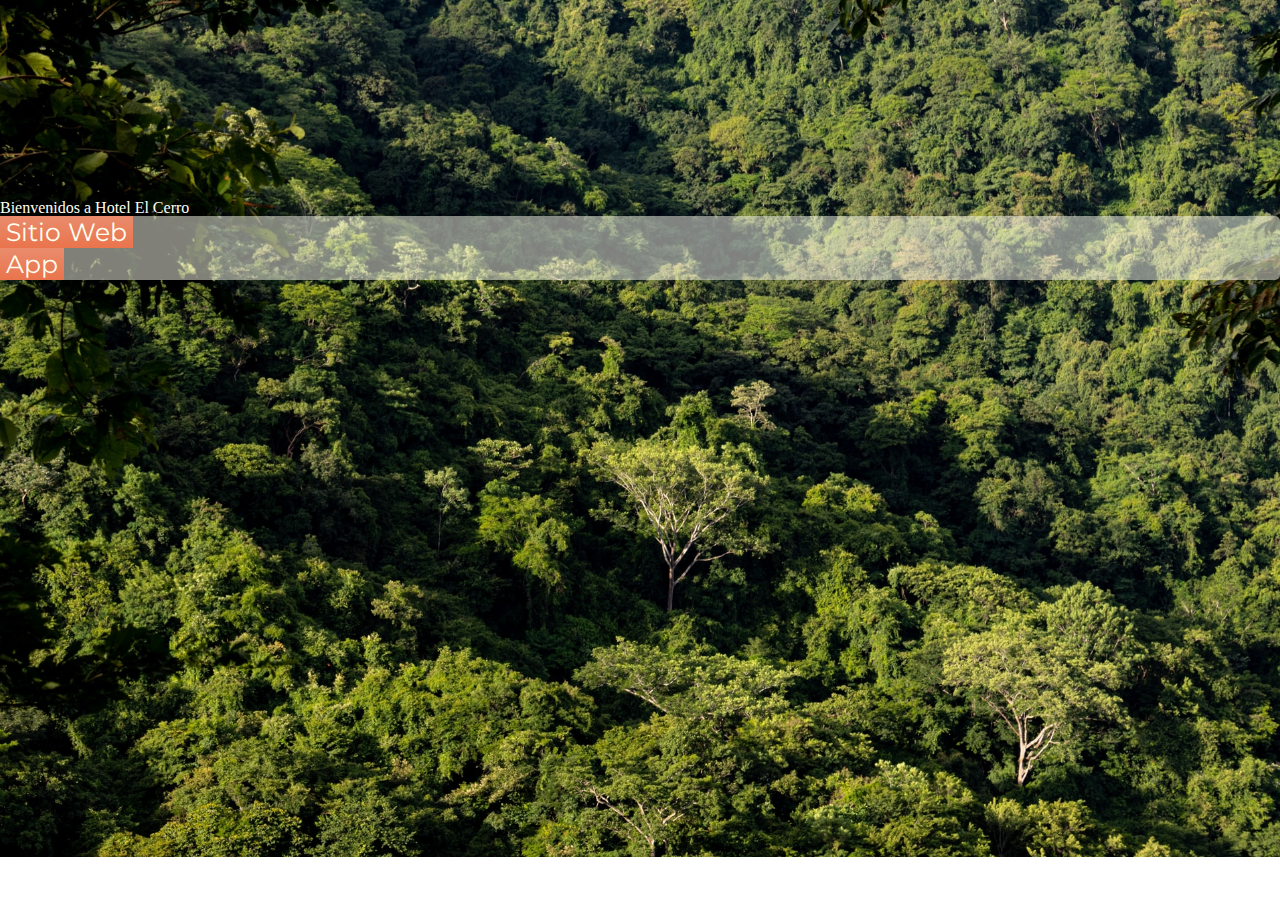
<file: index.html>
<!DOCTYPE html>
<html lang="en">

<head>
    <meta charset="UTF-8">
    <meta http-equiv="X-UA-Compatible" content="IE=edge">
    <meta name="viewport" content="width=device-width, initial-scale=1.0">
    <link rel="stylesheet" href="css/reset.css">
    <link href="https://cdn.jsdelivr.net/npm/bootstrap@5.1.1/dist/css/bootstrap.min.css" rel="stylesheet" integrity="sha384-F3w7mX95PdgyTmZZMECAngseQB83DfGTowi0iMjiWaeVhAn4FJkqJByhZMI3AhiU" crossorigin="anonymous">
    <link rel="preconnect" href="https://fonts.googleapis.com">
    <link rel="preconnect" href="https://fonts.gstatic.com" crossorigin>
    <link href="https://fonts.googleapis.com/css2?family=Montserrat:wght@300;400;500;600;700&display=swap" rel="stylesheet">
    <link rel="icon" type="image/gif" href="img/favicon.png">
    <link rel="stylesheet" href="css/landing.css">
    <title>Landing Page</title>
</head>

<body>

    <h1 class="text-center display-3 w-100"><strong>Bienvenidos a Hotel El Cerro</strong></h1>

    <div class="container w-25 mt-5">
        <div class="row">
            <div class="col-sm-6 Boton1 p-3">
                <div class="text-center align-content-center">
                    <a href="home.html">
                        <button class="btn text-center mt-3">Sitio Web</button>
                    </a>
                </div>
            </div>

            <div class="col-sm-6 Boton2 p-3">
                <div class="text-center">
                    <a href="apps.html">
                        <button class="btn text-center mt-3">
                        App</button>
                    </a>
                </div>
            </div>
        </div>
    </div>

    <canvas id="myCanvas" height="200" width="600"></canvas>

    <script src="https://cdnjs.cloudflare.com/ajax/libs/jquery/2.1.3/jquery.min.js"></script>
    <script src="js/index.js"></script>
</body>

</html>
</file>
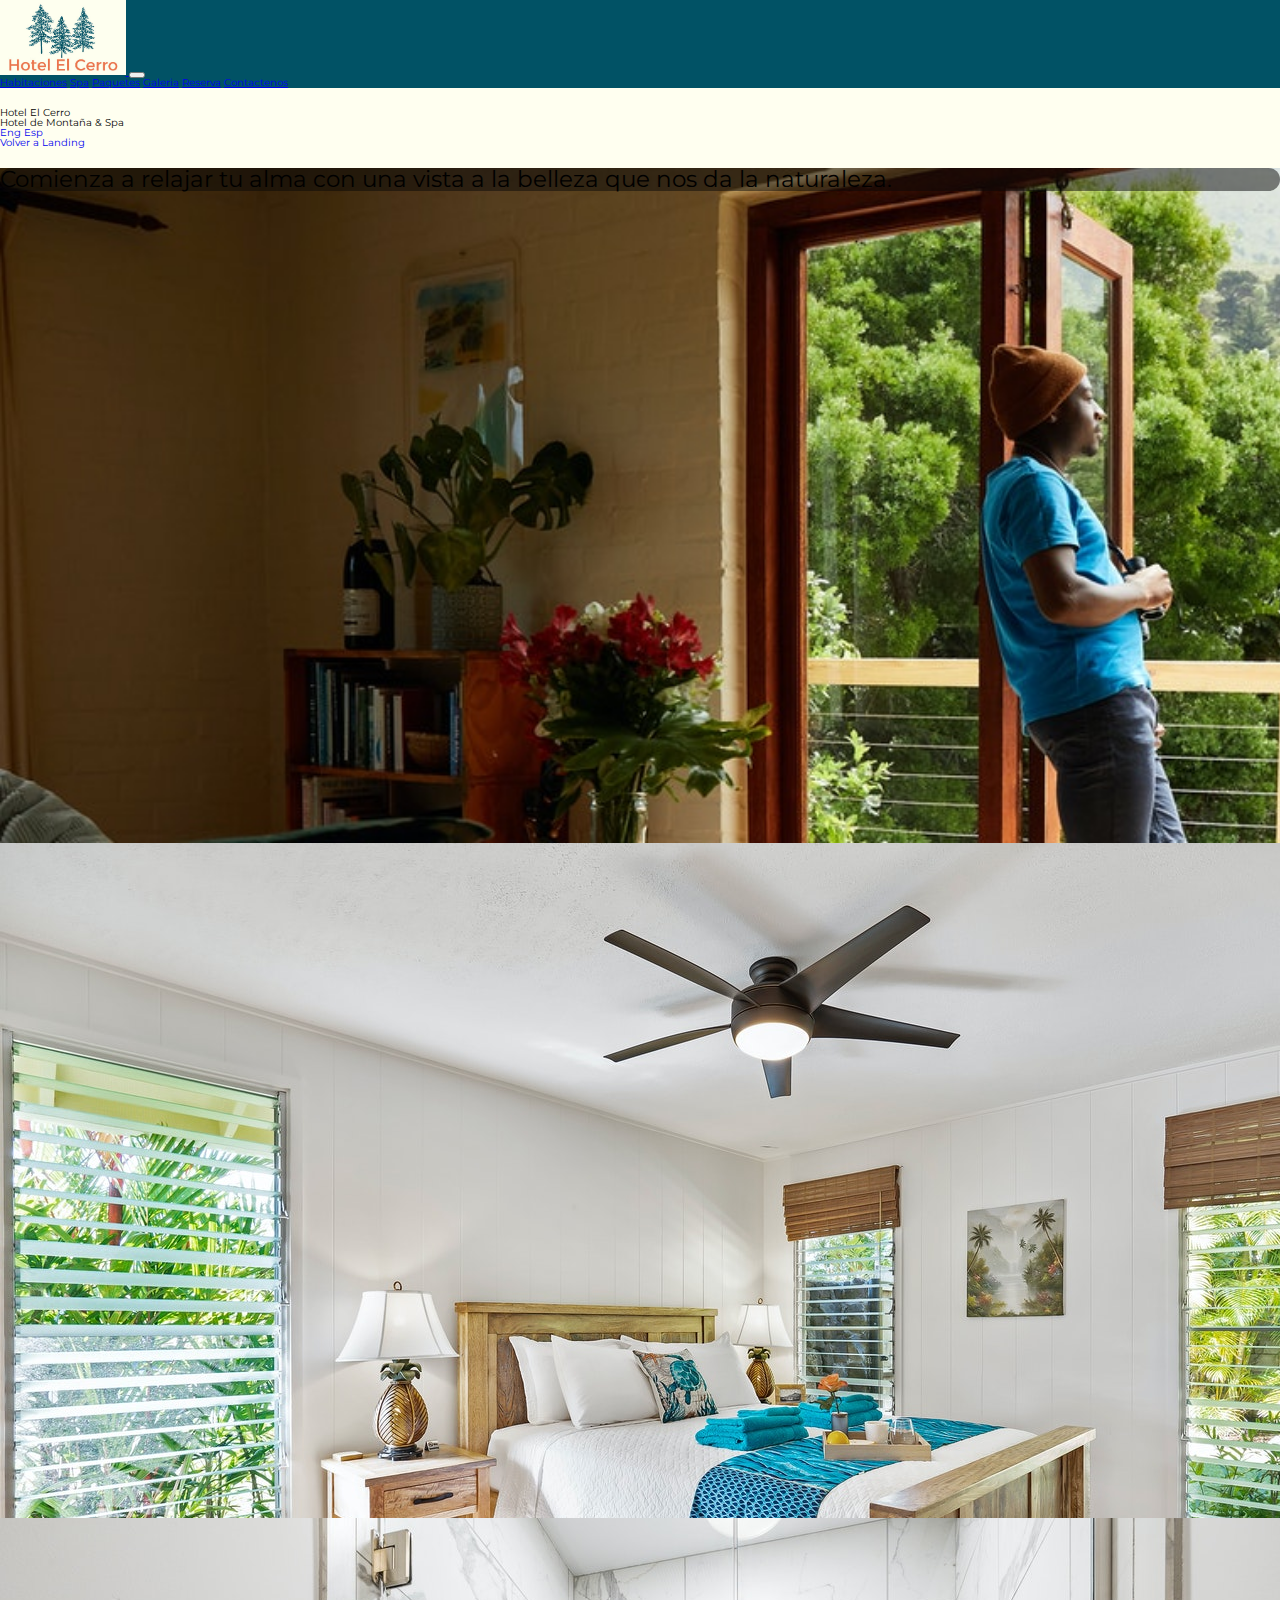
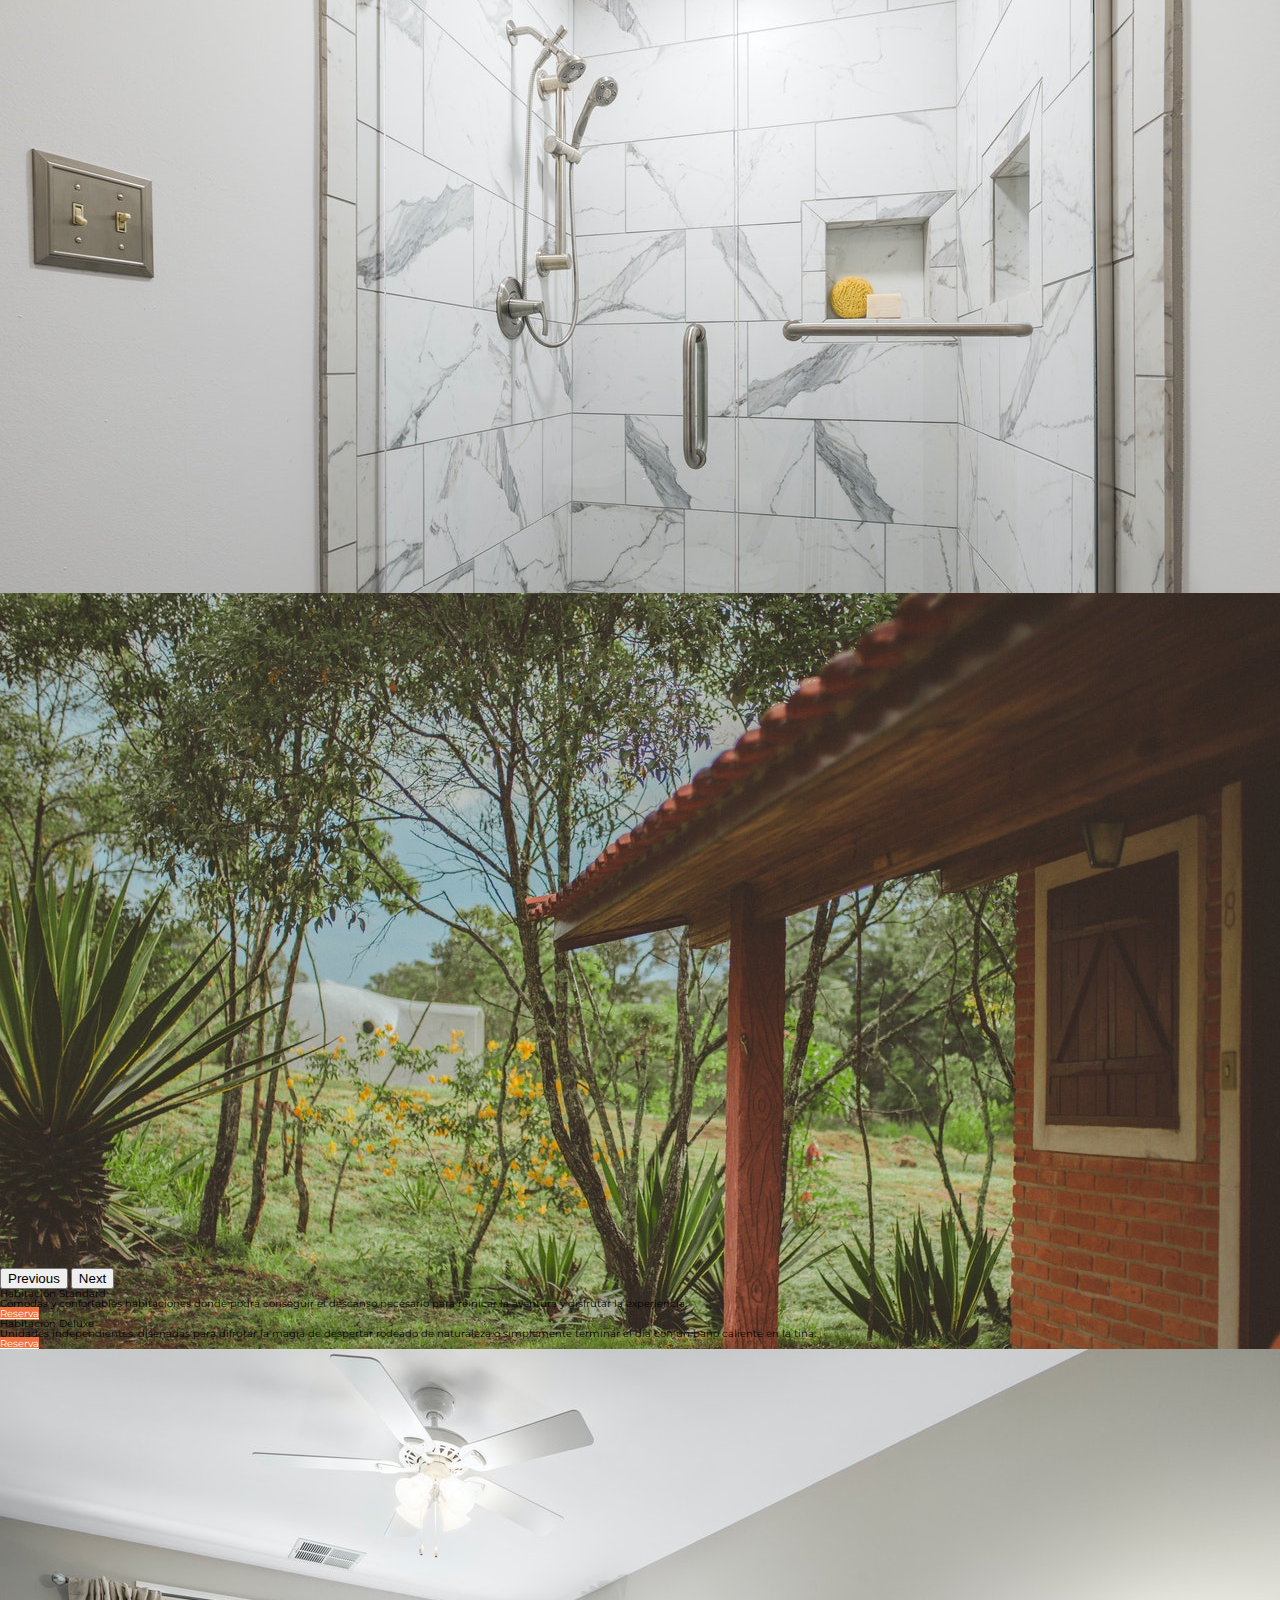
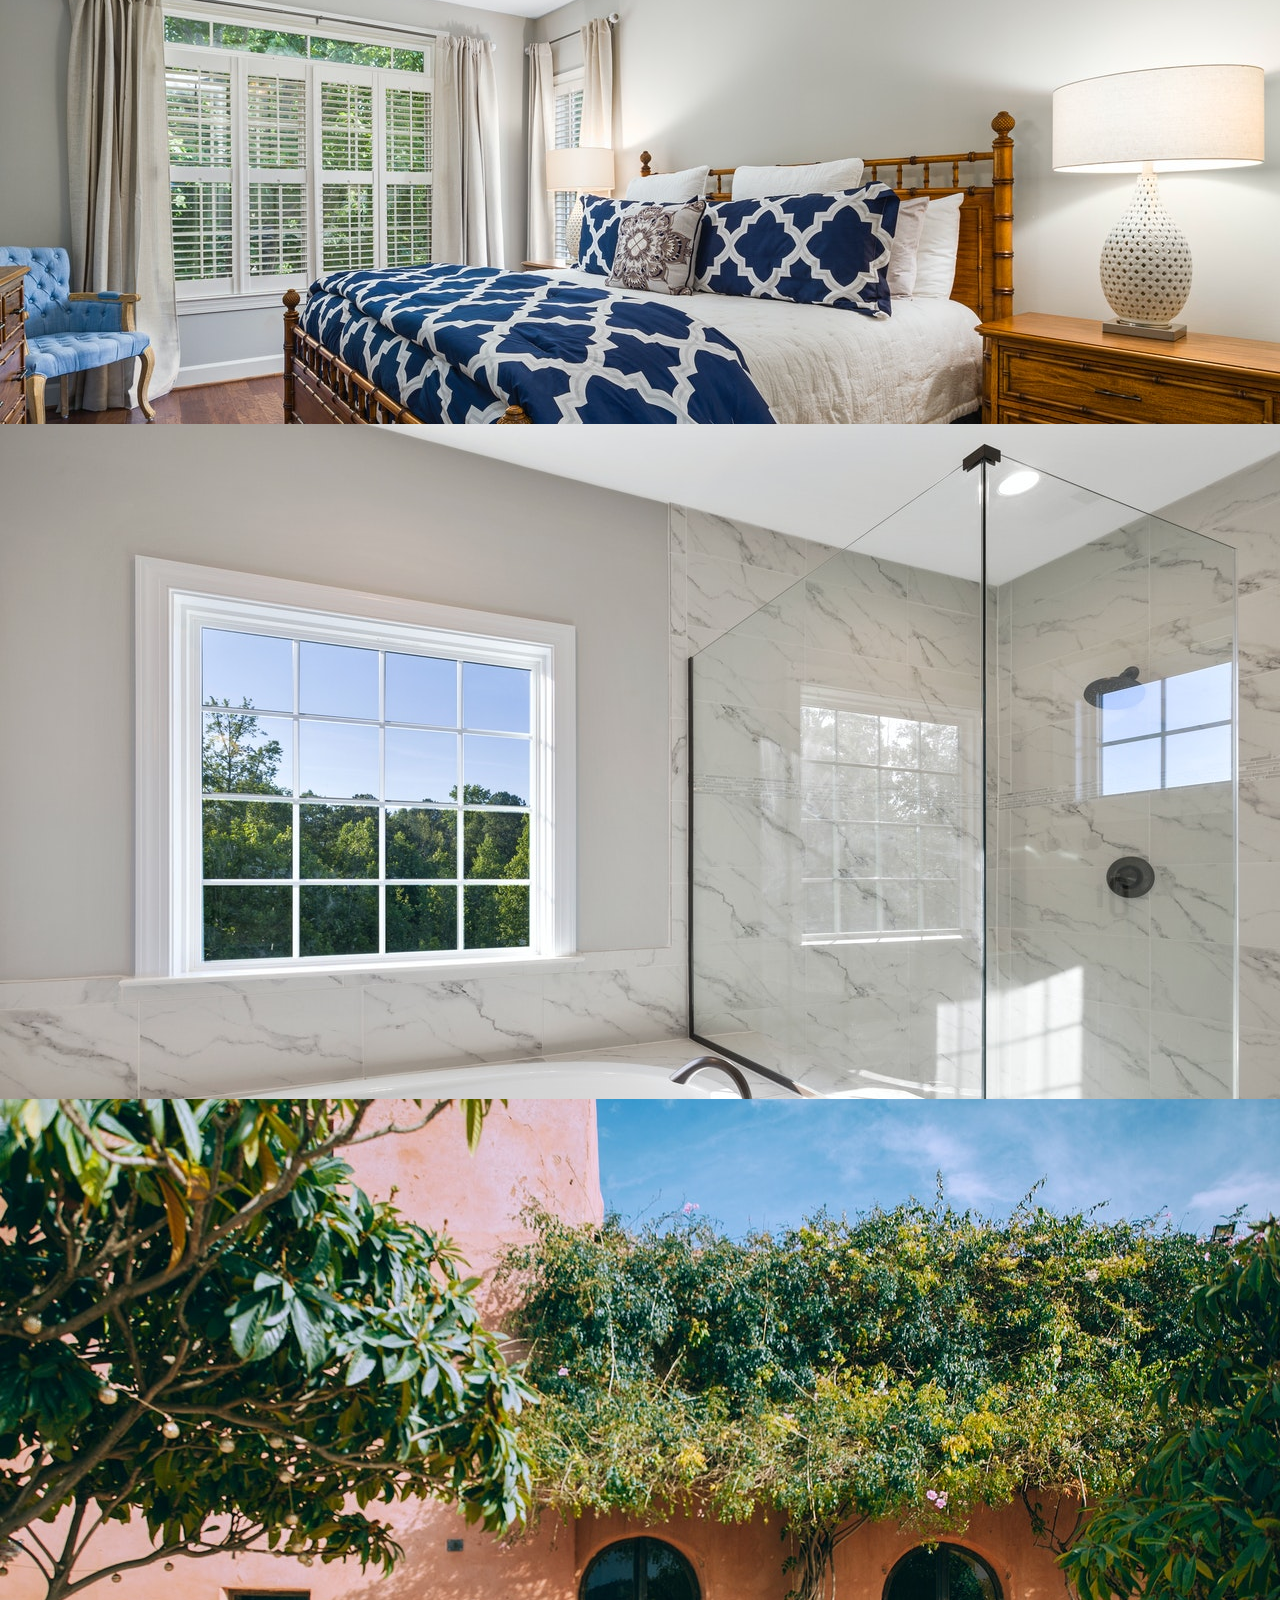
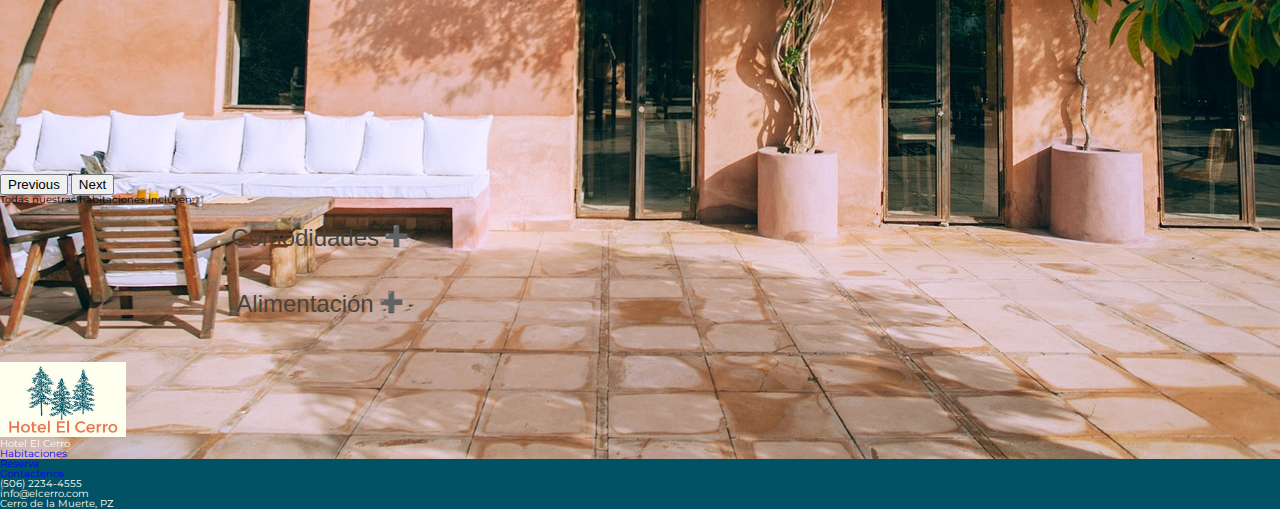
<file: habitaciones.html>
<!DOCTYPE html>
<html lang="en">

<head>
    <meta charset="UTF-8">
    <meta http-equiv="X-UA-Compatible" content="IE=edge">
    <meta name="viewport" content="width=device-width, initial-scale=1.0">
    <link rel="stylesheet" href="css/reset.css">
    <link href="https://cdn.jsdelivr.net/npm/bootstrap@5.1.1/dist/css/bootstrap.min.css" rel="stylesheet" integrity="sha384-F3w7mX95PdgyTmZZMECAngseQB83DfGTowi0iMjiWaeVhAn4FJkqJByhZMI3AhiU" crossorigin="anonymous">
    <link rel="stylesheet" href="https://use.fontawesome.com/releases/v5.2.0/css/all.css" integrity="sha384-hWVjflwFxL6sNzntih27bfxkr27PmbbK/iSvJ+a4+0owXq79v+lsFkW54bOGbiDQ" crossorigin="anonymous">
    <link rel="preconnect" href="https://fonts.googleapis.com">
    <link rel="preconnect" href="https://fonts.gstatic.com" crossorigin>
    <link href="https://fonts.googleapis.com/css2?family=Montserrat:wght@300;400;500;600;700&display=swap" rel="stylesheet">
    <link rel="icon" type="image/gif" href="https://icons555.com/images/icons-orange/image_icon_mountain_pic_512x512.png">
    <link rel="icon" type="image/gif" href="img/favicon.png">
    <link rel="stylesheet" href="css/style.css">

    <title>Hotel El Cerro | Habitaciones </title>
</head>

<body>

    <!-- ====================================
   NAVBAR
===================================== -->

    <nav class="navbar navbar-expand-lg navbar-light sticky-top ps-4 navegacion">
        <div class="container-fluid">
            <a href="home.html " class="navbar-brand text-light">
                <img src="img/logo.jpg " height="75" alt="Logo">
            </a>
            <button type="button" class="navbar-toggler" data-bs-toggle="collapse" data-bs-target="#navbarCollapse">
                <span class="navbar-toggler-icon"></span>
            </button>
            <div class="collapse navbar-collapse" id="navbarCollapse">
                <div class="navbar-nav mx-auto navegacion-links">
                    <a href="habitaciones.html" class="nav-item nav-link active text-light fs-3 fw-bold">Habitaciones</a>
                    <a href="spa.html " class="nav-item nav-link text-light fs-3 fw-bold">Spa</a>
                    <a href="paquetes.html " class="nav-item nav-link text-light fs-3 fw-bold">Paquetes</a>
                    <a href="galeria.html " class="nav-item nav-link text-light fs-3 fw-bold">Galeria</a>
                    <a href="reserva.html " class="nav-item nav-link text-light fs-3 fw-bold">Reserva</a>
                    <a href="contactenos.html " class="nav-item nav-link text-light fs-3 fw-bold">Contactenos</a>
                </div>
            </div>
        </div>
    </nav>

    <!-- ====================================
   HEADER
===================================== -->
    <section class="home-header" id="home-header">
        <header class="container container-fluid d-flex justify-content-between align-items-center contenedor-header">

            <div>
                <h1 class="text-center display-4 fw-bold">Hotel El Cerro</h1>
                <h2 class="text-center fs-3">Hotel de Montaña & Spa</h2>
            </div>
            <div>
                <div class="d-flex justify-content-around">
                    <a href="#" class="fs-5 link-success">Eng</a>
                    <a href="#" class="fs-5 link-success">Esp</a>
                </div>
                <a href="index.html" class="btn btn-outline-success fs-4">Volver a Landing</a> </div>
        </header>
    </section>

    <section>
        <div class="bg-image d-flex align-items-end habitaciones-background">
            <div class="container habitaciones-background-contenedor">
                <p class="container text-white text-center pt-5 mb-5 px-5 py-5">
                    Comienza a relajar tu alma con una vista a la belleza que nos da la naturaleza.
                </p>
            </div>
        </div>
    </section>

    <!-- ====================================
   HABITACIONES
===================================== -->

    <section class="home-actividades p-5 fondo">

        <div class=" container row container-fluid m-auto justify-content-between p-4 ">
            <div class="col-lg-8  col-md-4 col-sm-12 text-center ">
                <div id="carouselExampleControls" class="carousel slide" data-bs-ride="carousel">
                    <div class="carousel-inner">
                        <div class="carousel-item active">
                            <img src="img/habitaciones2.jpg" class="d-block w-100" alt="...">
                        </div>
                        <div class="carousel-item">
                            <img src="img/habitaciones3.jpg" class="d-block w-100" alt="...">
                        </div>
                        <div class="carousel-item">
                            <img src="img/habitaciones4.jpg" class="d-block w-100" alt="...">
                        </div>
                    </div>
                    <button class="carousel-control-prev" type="button" data-bs-target="#carouselExampleControls" data-bs-slide="prev">
                      <span class="carousel-control-prev-icon" aria-hidden="true"></span>
                      <span class="visually-hidden">Previous</span>
                    </button>
                    <button class="carousel-control-next" type="button" data-bs-target="#carouselExampleControls" data-bs-slide="next">
                      <span class="carousel-control-next-icon" aria-hidden="true"></span>
                      <span class="visually-hidden">Next</span>
                    </button>
                </div>
            </div>

            <div class="col-lg-4 col-md-4 col-sm-12 text-center align-self-start pt-5">
                <h5 class="display-2 font-weight-bolder">Habitación Standard</h5>
                <div class="pt-5"></div>

                <p class="fs-2">Cómodas y confortables habitaciones donde podrá conseguir el descanso necesario para reinicar la aventura y disfrutar la experiencia.</p>
                <div class="pt-5"></div>
                <div class="d-flex justify-content-around">
                    <i class="fas fa-4x fa-sm fa-bed habitaciones-iconos"></i>
                    <i class="fas fa-4x fa-sm fa-tv habitaciones-iconos"></i>
                    <i class="fas fa-4x fa-sm fa-shower habitaciones-iconos"></i></div>
                <div class="pt-5"></div>
                <a href="reserva.html" class="btn btn-coral fs-1 p-3 m-5 ">Reserva</a>
            </div>
        </div>

        <div class=" container row container-fluid m-auto justify-content-between p-4 ">
            <div class="col-lg-4 col-md-4 col-sm-12 text-center align-self-start pt-5">
                <h5 class="display-2 font-weight-bolder">Habitación Deluxe</h5>
                <div class="pt-5"></div>

                <p class="fs-2">Unidades independientes, diseñadas para difrutar la magia de despertar rodeado de naturaleza o simplemente terminar el día con un baño caliente en la tina.</p>
                <div class="pt-5"></div>
                <div class="d-flex justify-content-around">
                    <i class="fas fa-4x fa-sm fa-bed habitaciones-iconos"></i>
                    <i class="fas fa-4x fa-sm fa-tv habitaciones-iconos"></i>
                    <i class="fas fa-4x fa-sm fa-bath habitaciones-iconos"></i></div>
                <div class="pt-5"></div>
                <a href="reserva.html" class="btn btn-coral fs-1 p-3 m-5 ">Reserva</a>
            </div>

            <div class="col-lg-8  col-md-4 col-sm-12 text-center ">
                <div id="carouselExampleControls2" class="carousel slide" data-bs-ride="carousel">
                    <div class="carousel-inner">
                        <div class="carousel-item active">
                            <img src="img/habitaciones5.jpg" class="d-block w-100" alt="...">
                        </div>
                        <div class="carousel-item">
                            <img src="img/habitaciones6.jpg" class="d-block w-100" alt="...">
                        </div>
                        <div class="carousel-item">
                            <img src="img/habitaciones7.jpg" class="d-block w-100" alt="...">
                        </div>
                    </div>
                    <button class="carousel-control-prev" type="button" data-bs-target="#carouselExampleControls2" data-bs-slide="prev">
                      <span class="carousel-control-prev-icon" aria-hidden="true"></span>
                      <span class="visually-hidden">Previous</span>
                    </button>
                    <button class="carousel-control-next" type="button" data-bs-target="#carouselExampleControls2" data-bs-slide="next">
                      <span class="carousel-control-next-icon" aria-hidden="true"></span>
                      <span class="visually-hidden">Next</span>
                    </button>
                </div>
            </div>
        </div>

    </section>

    <section class="fondo">
        <div class="container text-center habitaciones-acordeon d-flex justify-content-center ">
            <h1 class="display-4 text-black">Todas nuestras habitaciones incluyen:</h1>
            <div class="pt-5"></div>


            <button class="accordion tam1">Comodidades</button>
            <div class="panel">
                <ul>
                    <li>Baño privado</li>
                    <li>Teléfono</li>
                    <li>Dos lámparas de mesa</li>
                    <li>Caja de seguridad</li>
                    <li>Closet</li>
                </ul>
                <div class="pt-5"></div>
            </div>

            <button class="accordion tam1">Alimentación</button>
            <div class="panel">
                <ul>
                    <li>Coctel de bienvenida</li>
                    <li>Desayunos</li>
                </ul>
                <div class="pt-5"></div>
            </div>

        </div>
    </section>



    <!-- ====================================
   FOOTER
===================================== -->
    <footer class="p-4 w-100 pie">
        <div class="row container container-fluid m-auto">
            <div class="col-lg-4 col-md-4 col-sm-12 d-flex justify-content-center align-items-center p-1">
                <a href="home.html " class="navbar-brand text-light">
                    <img src="img/logo.jpg " height="75" alt="Logo">
                </a>
                <h3 class="text-center display-6 fw-bold">Hotel El Cerro</h3>
            </div>
            <div class="col-lg-4 col-md-4 col-sm-6 d-flex justify-content-center align-items-center p-1">

                <ul class="lista-links mb-0">
                    <li>
                        <a href="habitaciones.html" class="text-light fs-3 ">Habitaciones</a>
                    </li>
                    <li>
                        <a href="reserva.html " class="text-light fs-3 ">Reserva</a>
                    </li>
                    <li>
                        <a href="contactenos.html " class="text-light fs-3">Contactenos</a>
                    </li>
                </ul>
            </div>
            <div class="col-lg-4 col-md-4 col-sm-6 d-flex justify-content-center align-items-center p-1">
                <ul class="lista-links mb-0 ">
                    <li>
                        <p class="fs-3"><i class="fas fa-phone me-3 fs-3"></i> (506) 2234-4555</p>
                    </li>
                    <li>
                        <p class="fs-3"><i class="fas fa-envelope me-3 fs-3"></i> info@elcerro.com</p>
                    </li>
                    <li>
                        <p class="fs-3"><i class="fas fa-map-marker-alt me-3 fs-3"></i> Cerro de la Muerte, PZ</p>
                    </li>
                    <div class="d-flex justify-content-around">
                        <a href="https://www.facebook.com/" target="_blank"><i class="fab fa-3x fa-sm fa-facebook-square footer-iconos"></i></a>
                        <a href="https://www.youtube.com/" target="_blank"><i class="fab fa-3x fa-sm fa-youtube footer-iconos"></i></a>
                        <a href="https://www.youtube.com/" target="_blank"><i class="fab fa-3x fa-sm fa-instagram footer-iconos"></i></a>
                    </div>
                </ul>
            </div>
        </div>
    </footer>

    <a id="flechabtn" href="#home-header" class="goto-top" title="Ir al inicio" onclick="topFunction()" data-scroll>
        <i class="fas fa-arrow-circle-up fa-5x scroll-img"></i>
    </a>

    <script src="https://cdn.jsdelivr.net/npm/bootstrap@5.1.3/dist/js/bootstrap.bundle.min.js" integrity="sha384-ka7Sk0Gln4gmtz2MlQnikT1wXgYsOg+OMhuP+IlRH9sENBO0LRn5q+8nbTov4+1p" crossorigin="anonymous"></script>


    <!-- Scrolltop archivos -->
    <script src="https://code.jquery.com/jquery-3.5.1.slim.min.js" integrity="sha384-DfXdz2htPH0lsSSs5nCTpuj/zy4C+OGpamoFVy38MVBnE+IbbVYUew+OrCXaRkfj" crossorigin="anonymous"></script>
    <script src="js/smooth-scroll.min.js"></script>
    <script src="js/elastico.js"></script>
    <script src="js/acordeon.js"></script>
</body>

</html>
</file>
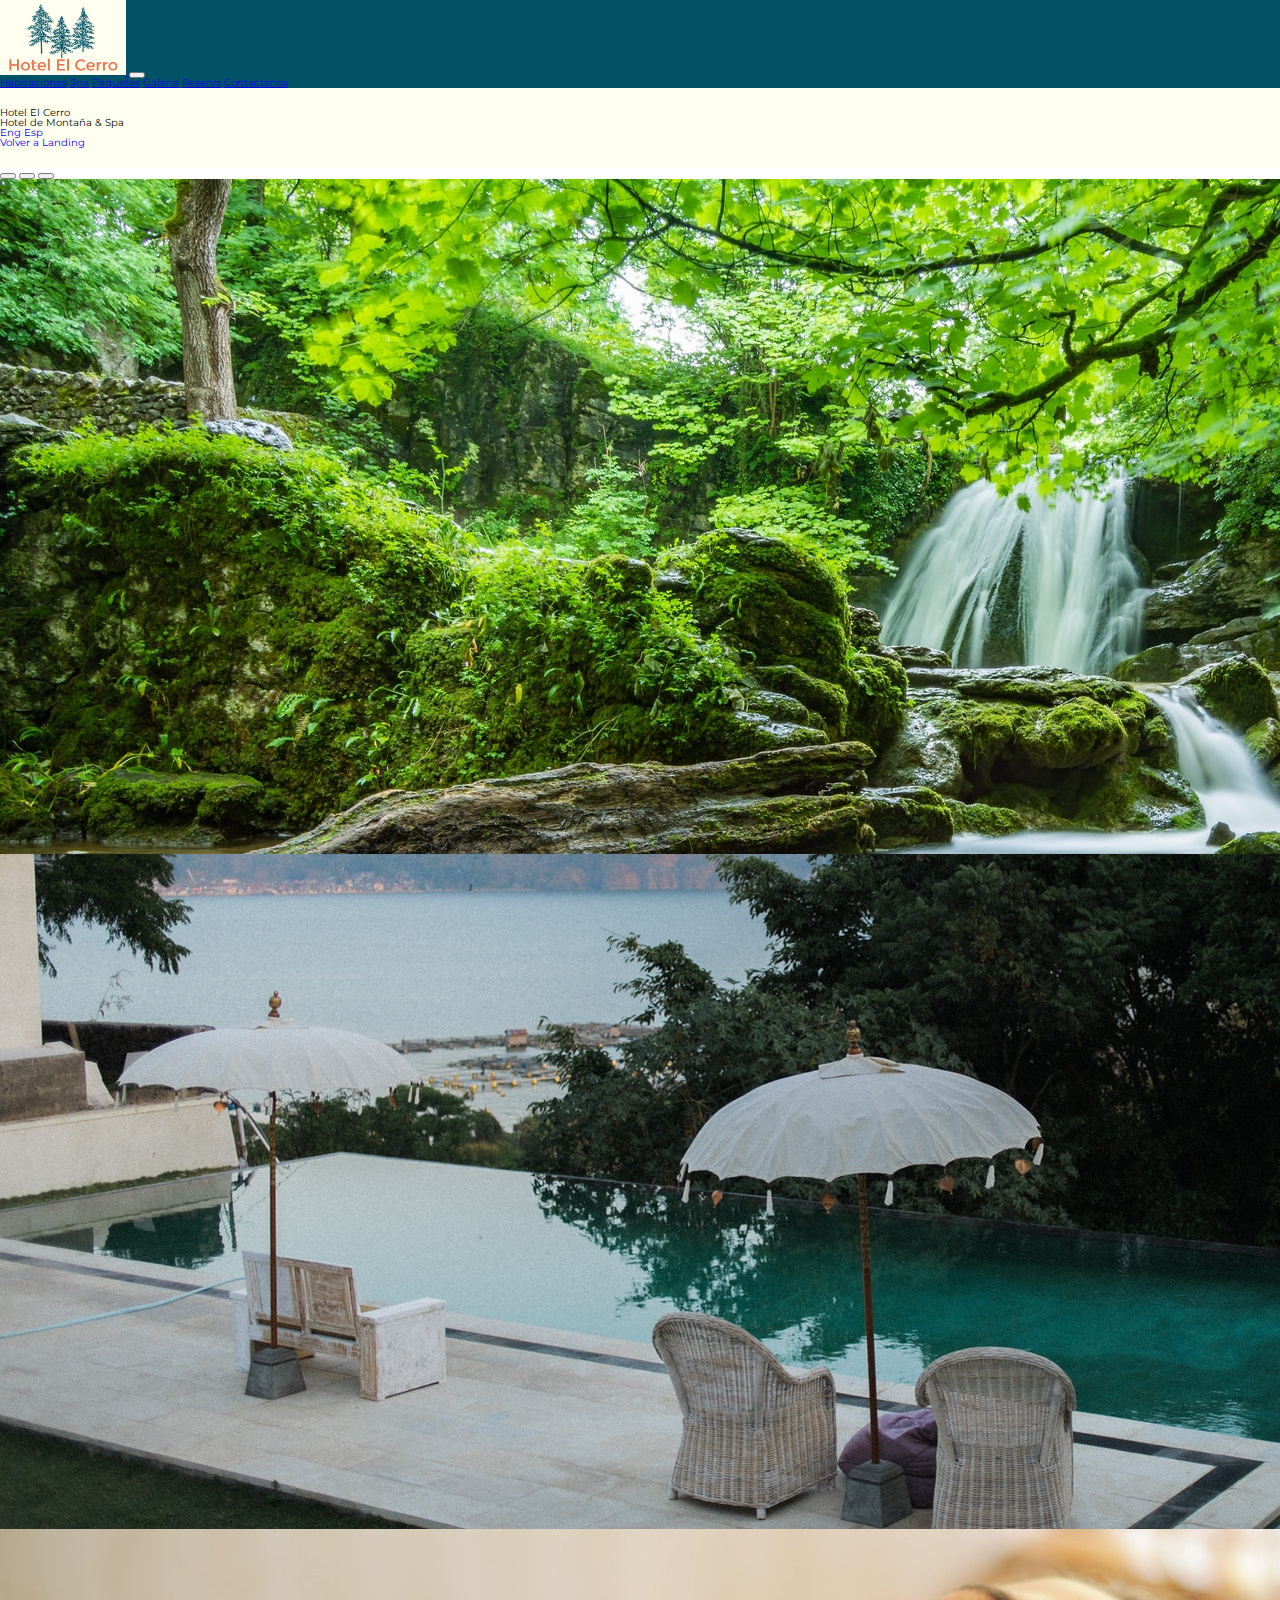
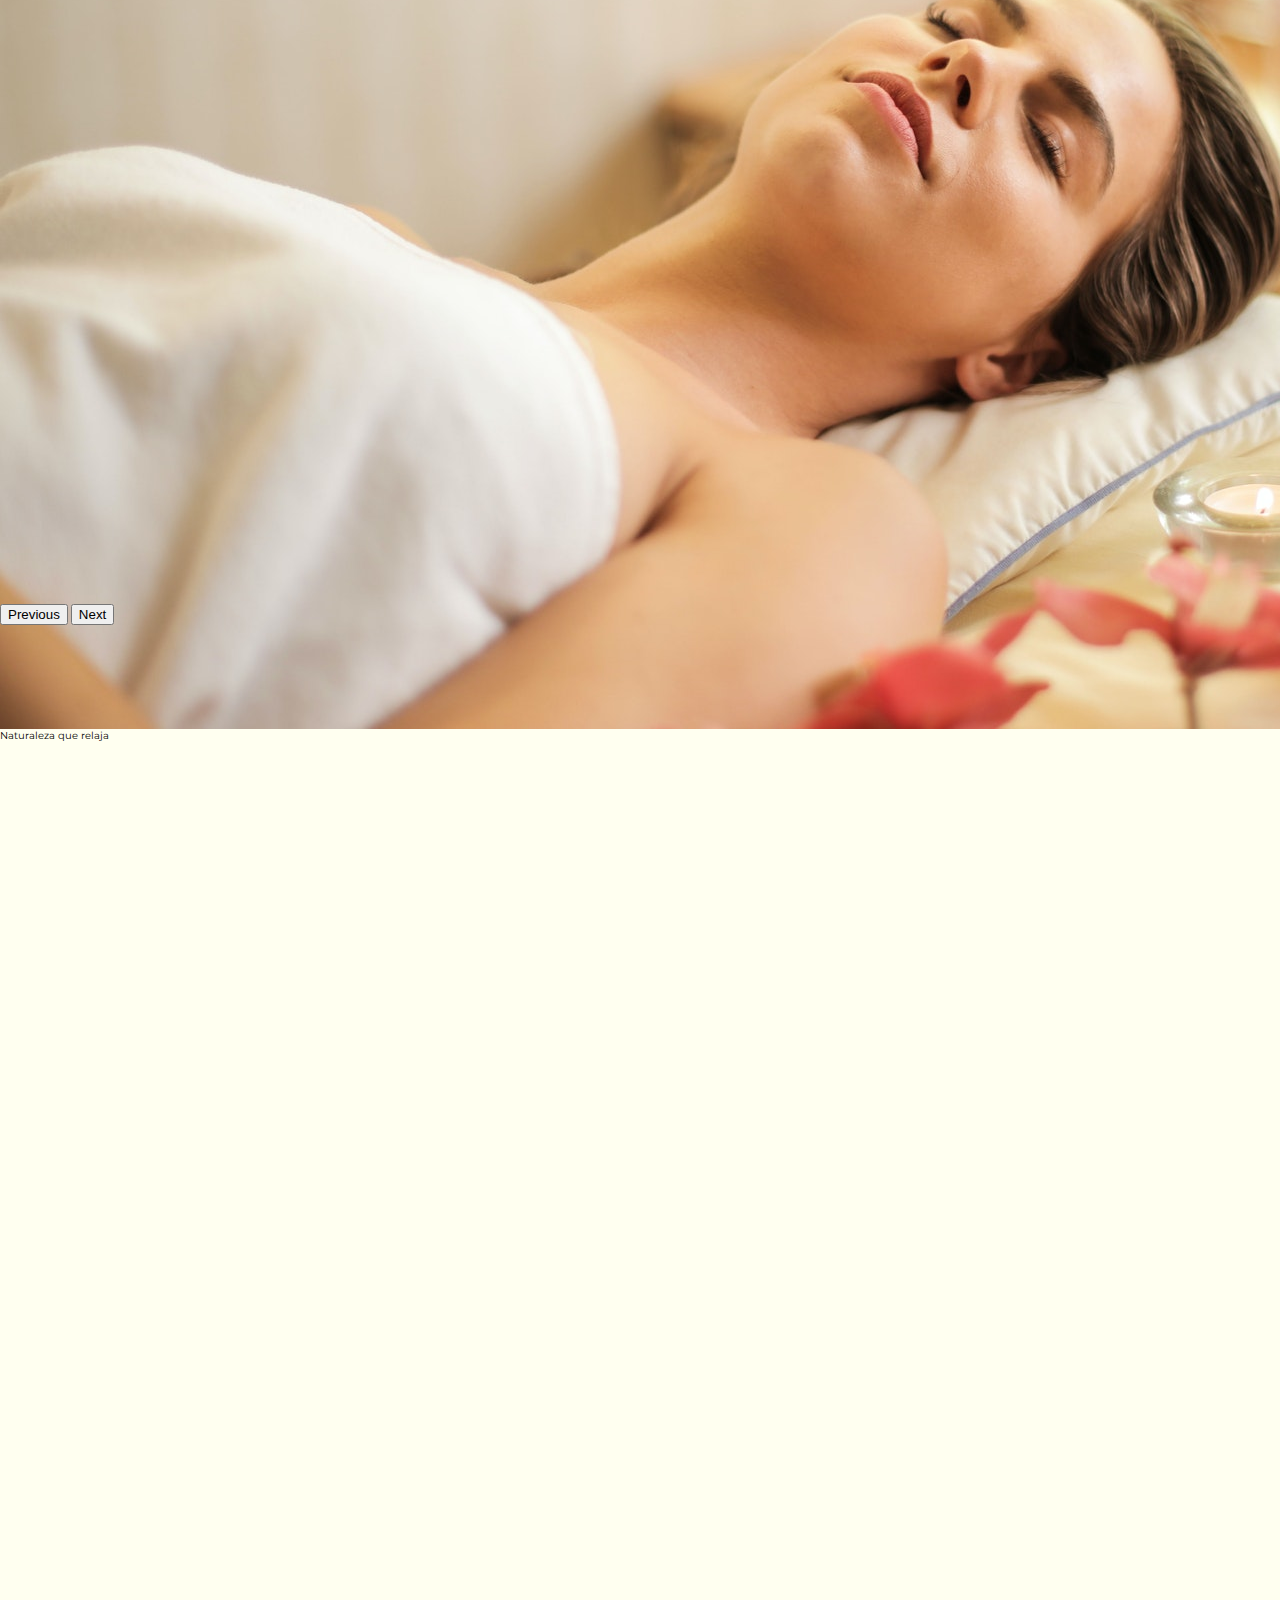
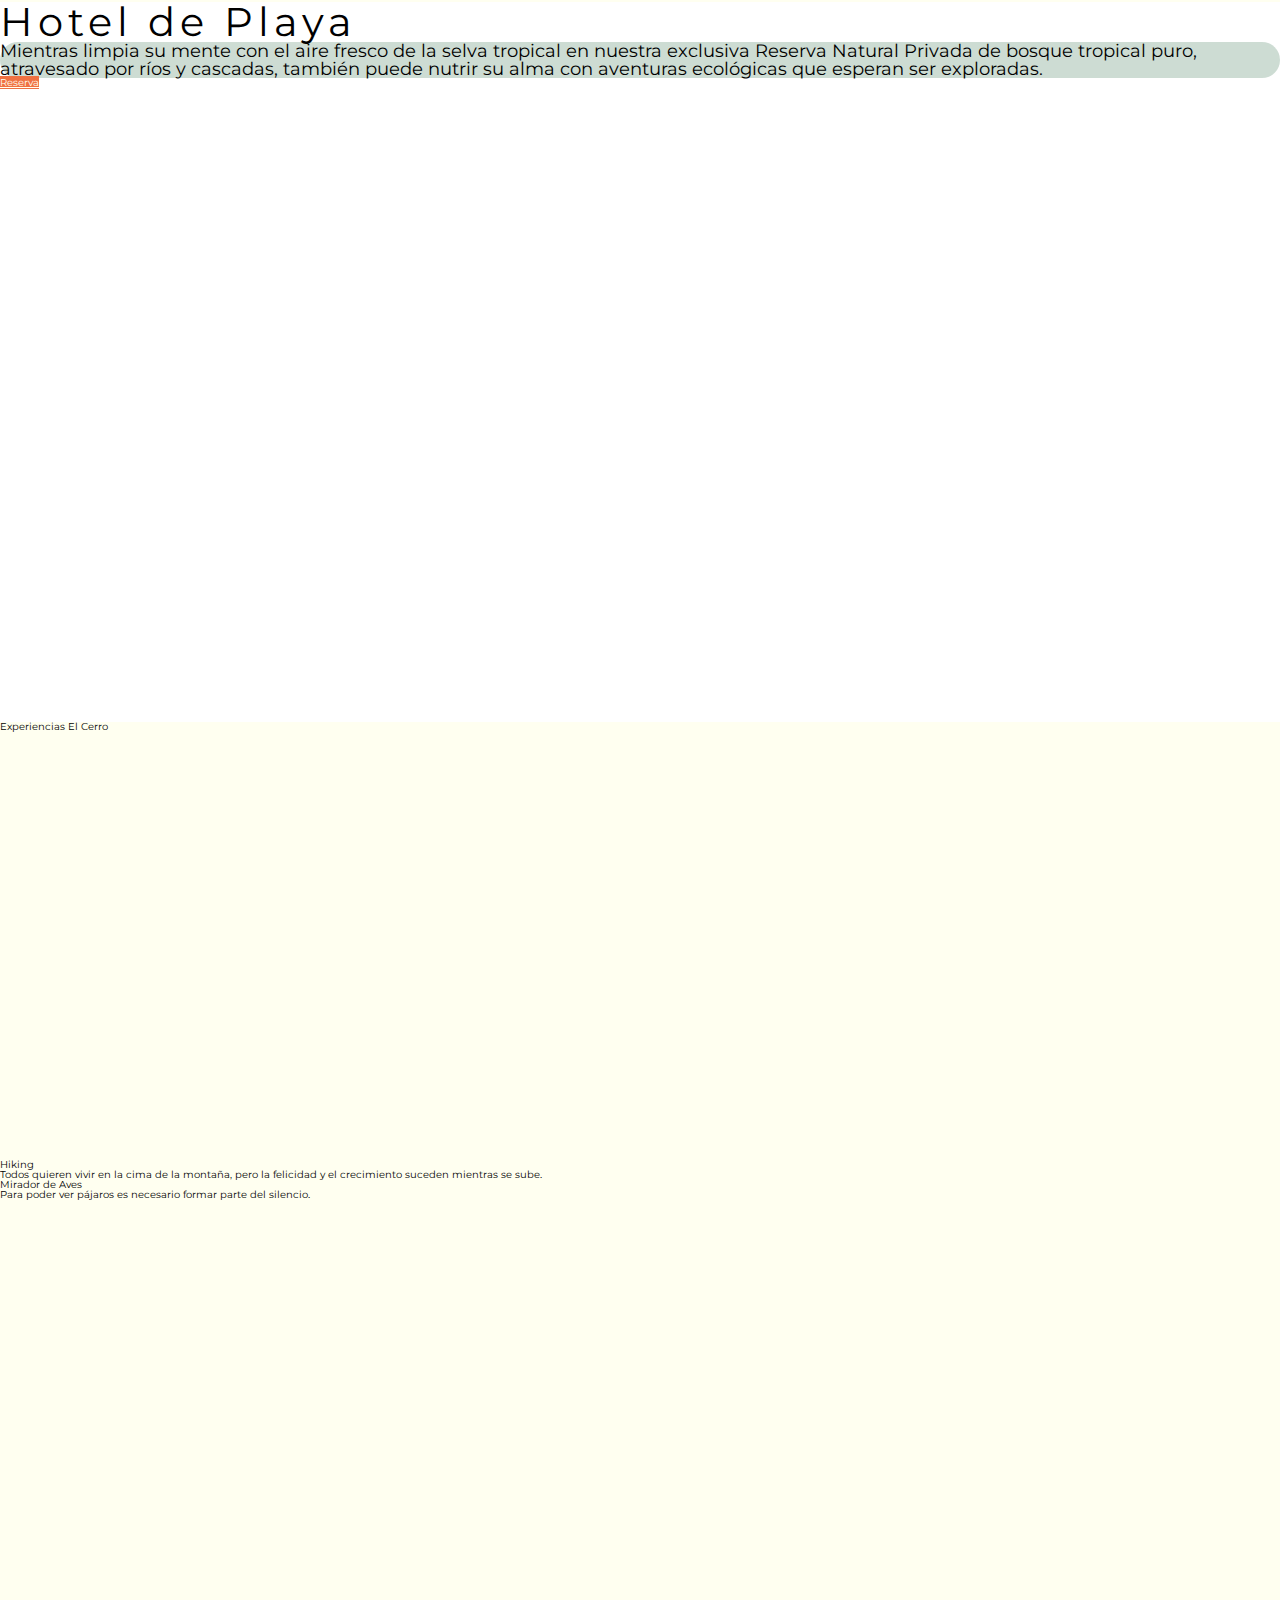
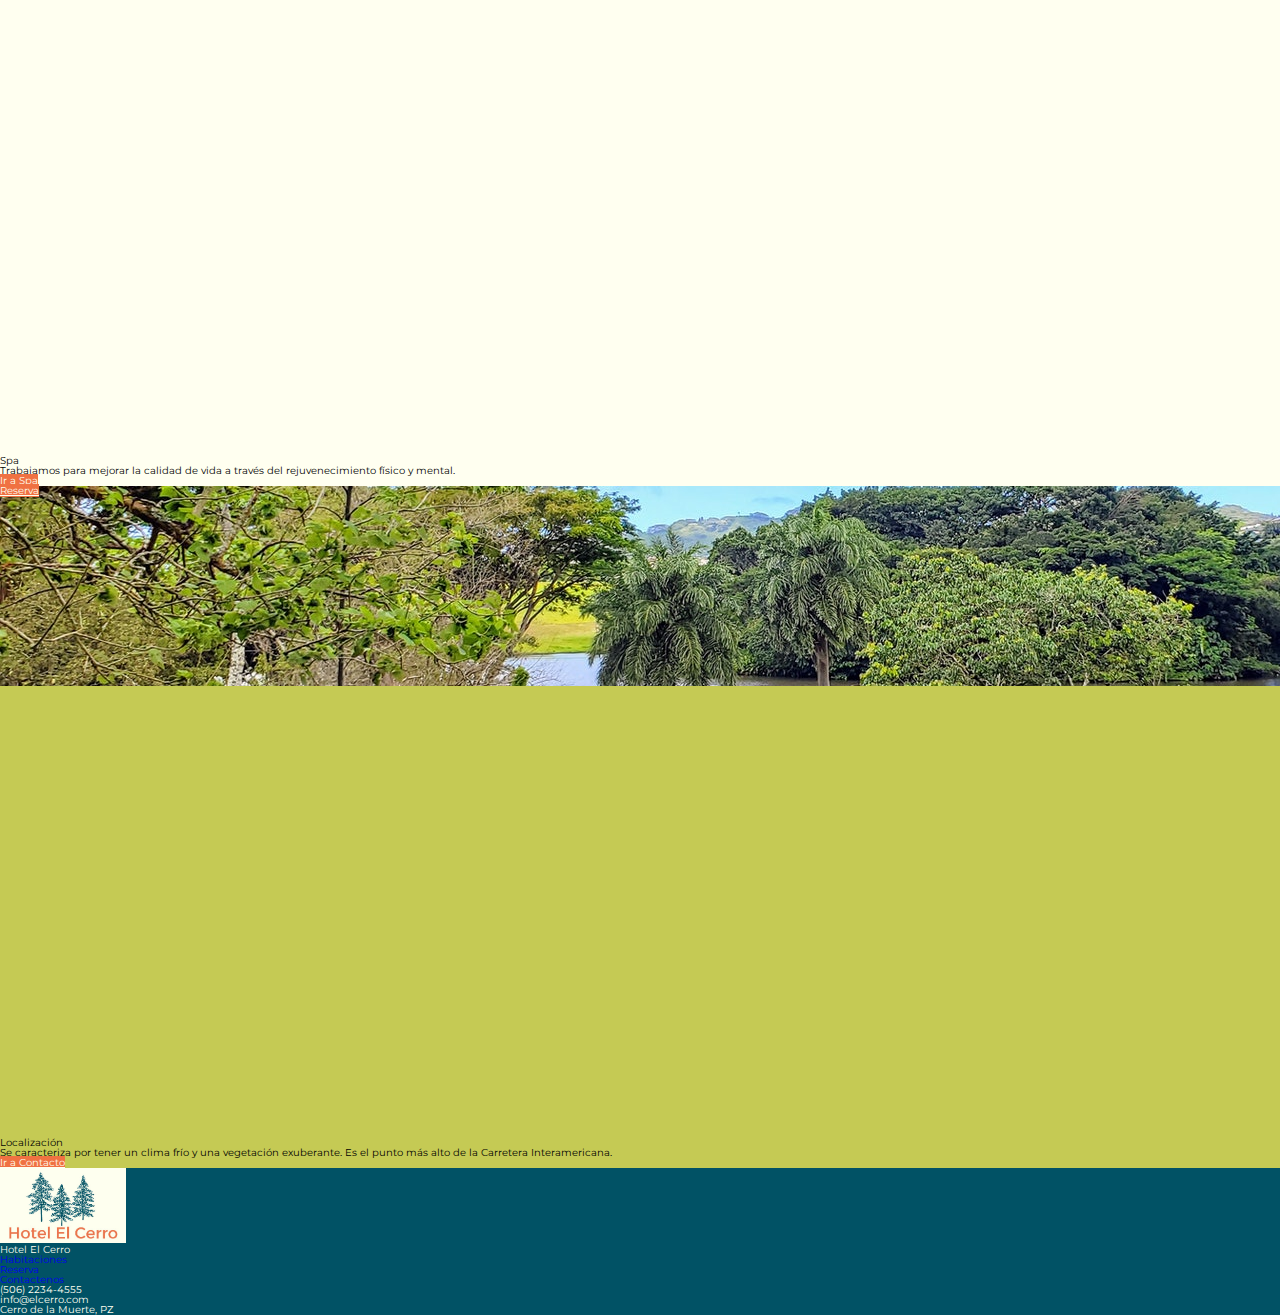
<file: home.html>
<!DOCTYPE html>
<html lang="es">

<head>
    <meta charset="UTF-8">
    <meta http-equiv="X-UA-Compatible" content="IE=edge">
    <meta name="viewport" content="width=device-width, initial-scale=1.0">
    <link rel="stylesheet" href="css/reset.css">
    <link href="https://cdn.jsdelivr.net/npm/bootstrap@5.1.3/dist/css/bootstrap.min.css" rel="stylesheet" integrity="sha384-1BmE4kWBq78iYhFldvKuhfTAU6auU8tT94WrHftjDbrCEXSU1oBoqyl2QvZ6jIW3" crossorigin="anonymous">
    <link rel="stylesheet" href="https://use.fontawesome.com/releases/v5.2.0/css/all.css" integrity="sha384-hWVjflwFxL6sNzntih27bfxkr27PmbbK/iSvJ+a4+0owXq79v+lsFkW54bOGbiDQ" crossorigin="anonymous">
    <link rel="preconnect" href="https://fonts.googleapis.com">
    <link rel="preconnect" href="https://fonts.gstatic.com" crossorigin>
    <link href="https://fonts.googleapis.com/css2?family=Montserrat:wght@300;400;500;600;700&display=swap" rel="stylesheet">
    <link rel="stylesheet" href="https://unpkg.com/aos@next/dist/aos.css">
    <link rel="icon" type="image/gif" href="img/favicon.png">
    <link rel="stylesheet" href="css/style.css">
    <title>Hotel El Cerro | Home </title>
</head>

<body>

    <!-- ====================================
   NAVBAR
===================================== -->

    <nav class="navbar navbar-expand-lg navbar-light sticky-top ps-4 navegacion">
        <div class="container-fluid">
            <a href="home.html " class="navbar-brand text-light">
                <img src="img/logo.jpg " height="75" alt="Logo">
            </a>
            <button type="button" class="navbar-toggler" data-bs-toggle="collapse" data-bs-target="#navbarCollapse">
                <span class="navbar-toggler-icon"></span>
            </button>
            <div class="collapse navbar-collapse" id="navbarCollapse">
                <div class="navbar-nav mx-auto navegacion-links">
                    <a href="habitaciones.html" class="nav-item nav-link active text-light fs-3 fw-bold">Habitaciones</a>
                    <a href="spa.html " class="nav-item nav-link text-light fs-3 fw-bold">Spa</a>
                    <a href="paquetes.html " class="nav-item nav-link text-light fs-3 fw-bold">Paquetes</a>
                    <a href="galeria.html " class="nav-item nav-link text-light fs-3 fw-bold">Galeria</a>
                    <a href="reserva.html " class="nav-item nav-link text-light fs-3 fw-bold">Reserva</a>
                    <a href="contactenos.html " class="nav-item nav-link text-light fs-3 fw-bold">Contactenos</a>
                </div>
            </div>
        </div>
    </nav>

    <!-- ====================================
   HEADER
===================================== -->
    <section class="home-header" id="home-header">
        <header class="container container-fluid d-flex justify-content-between align-items-center contenedor-header">

            <div>
                <h1 class="text-center display-4 fw-bold">Hotel El Cerro</h1>
                <h2 class="text-center fs-3">Hotel de Montaña & Spa</h2>
            </div>
            <div>
                <div class="d-flex justify-content-around">
                    <a href="#" class="fs-5 link-success">Eng</a>
                    <a href="#" class="fs-5 link-success">Esp</a>
                </div>

                <a href="index.html" class="btn btn-outline-success fs-4">Volver a Landing</a>
            </div>
        </header>
    </section>

    <!-- ====================================
CAROUSEL
===================================== -->

    <div id="carouselExampleCaptions" class="carousel slide" data-bs-ride="carousel">
        <div class="carousel-indicators">
            <button type="button" data-bs-target="#carouselExampleCaptions" data-bs-slide-to="0" class="active" aria-current="true" aria-label="Slide 1"></button>
            <button type="button" data-bs-target="#carouselExampleCaptions" data-bs-slide-to="1" aria-label="Slide 2"></button>
            <button type="button" data-bs-target="#carouselExampleCaptions" data-bs-slide-to="2" aria-label="Slide 3"></button>
        </div>
        <div class="carousel-inner home-carousel">
            <div class="carousel-item  home-carousel-item active">
                <img src="img/carrousel1.jpg" class="d-block w-100" alt="...">
                <div class="carousel-caption d-md-block pb-5">
                    <h5 class="display-1 font-weight-bolder">La aventura le espera</h5>
                </div>
            </div>
            <div class="carousel-item  home-carousel-item">
                <img src="img/carrousel2.jpg" class="d-block w-100" alt="...">
                <div class="carousel-caption d-md-block pb-5">
                    <h5 class="display-1 font-weight-bolder">Descance entre la naturaleza</h5>
                </div>
            </div>
            <div class="carousel-item home-carousel-item">
                <img src="img/carrousel3.jpg" class="d-block w-100" alt="...">
                <div class="carousel-caption d-md-block pb-5">
                    <h5 class="display-1 font-weight-bolder">Naturaleza que relaja</h5>
                </div>
            </div>
        </div>
        <button class="carousel-control-prev" type="button" data-bs-target="#carouselExampleCaptions" data-bs-slide="prev">
<span class="carousel-control-prev-icon" aria-hidden="true"></span>
<span class="visually-hidden">Previous</span>
</button>
        <button class="carousel-control-next" type="button" data-bs-target="#carouselExampleCaptions" data-bs-slide="next">
<span class="carousel-control-next-icon" aria-hidden="true"></span>
<span class="visually-hidden">Next</span>
</button>
    </div>
    <!-- ====================================
HABITACIONES
===================================== -->
    <section class="home-habitaciones fondo">
        <div class=" container row container-fluid m-auto justify-content-between">
            <div class="card col-lg-5 col-md-4 col-sm-12 text-center" data-aos="fade-right">
                <img src="img/habitacion1.jpg" class="card-img-top pt-2" alt="...">
                <div class="card-body">
                    <h5 class="card-title display-4">Habitación Standard</h5>
                    <a href="habitaciones.html" class="btn btn-coral fs-4">Habitaciones</a>
                </div>
            </div>

            <div class="card col-lg-5 col-md-4 col-sm-12 text-center" data-aos="fade-left">
                <img src="img/habitacion2.jpg" class="card-img-top pt-2" alt="...">
                <div class="card-body">
                    <h5 class="card-title display-4">Habitación Deluxe</h5>
                    <a href="habitaciones.html" class="btn btn-coral fs-4">Habitaciones</a>
                </div>
            </div>
        </div>

    </section>

    <!-- ====================================
VIDEO
===================================== -->
    <section class="container-fluid1 d-flex align-items-center" data-vide-bg="videos/montana">
        <div class="container">
            <h1 class="display-1 text-white text-center">Hotel de Playa</h1>
            <p class="container text-white text-justify pt-5 pb-5 px-5 py-5">
                Mientras limpia su mente con el aire fresco de la selva tropical en nuestra exclusiva Reserva Natural Privada de bosque tropical puro, atravesado por ríos y cascadas, también puede nutrir su alma con aventuras ecológicas que esperan ser exploradas.

            </p>
            <div class="text-center">
                <a href="reserva.html" class="btn btn-coral fs-1 p-3 ">Reserva</a>
            </div>
    </section>

    <!-- ====================================
ACTIVIDADES
===================================== -->
    <section class="home-actividades p-5 fondo">
        <h4 class="display-2 font-weight-bolder text-center titulo-4">Experiencias El Cerro</h4>
        <div class=" container row container-fluid m-auto justify-content-between p-4 ">
            <div class="col-lg-5 col-md-4 col-sm-12 text-center ">
                <img src="img/actividad1.jpg" class="card-img-top pt-2" data-aos="zoom-in">

            </div>

            <div class="col-lg-5 col-md-4 col-sm-12 text-center align-self-center">
                <h5 class="display-2 font-weight-bolder">Hiking</h5>
                <p class=" display-5">Todos quieren vivir en la cima de la montaña, pero la felicidad y el crecimiento suceden mientras se sube.</p>
            </div>
        </div>

        <div class=" container row container-fluid m-auto justify-content-between p-4 ">
            <div class="col-lg-5 col-md-4 col-sm-12 text-center align-self-center">
                <h5 class="display-2 font-weight-bolder">Mirador de Aves</h5>
                <p class=" display-5">Para poder ver pájaros es necesario formar parte del silencio.</p>
            </div>

            <div class="col-lg-5 col-md-4 col-sm-12 text-center">
                <img src="img/actividad2.jpg" class="card-img-top pt-2" data-aos="zoom-in">

            </div>
        </div>

        <div class=" container row container-fluid m-auto justify-content-between p-4 ">
            <div class="col-lg-5 col-md-4 col-sm-12 text-center">
                <img src="img/actividad3.jpg" class="card-img-top pt-2" data-aos="zoom-in">

            </div>

            <div class="col-lg-5 col-md-4 col-sm-12 text-center align-self-center">
                <h5 class="display-2 font-weight-bolder">Spa</h5>
                <p class=" display-5">Trabajamos para mejorar la calidad de vida a través del rejuvenecimiento físico y mental.</p>
                <a href="spa.html" class="btn btn-coral fs-4 p-3 ">Ir a Spa</a>
            </div>
        </div>
    </section>

    <!-- ====================================
JUMBOTRON
===================================== -->

    <div class="jumbotron home-jumbotron">

        <div class="d-flex justify-content-center pt-5">
            <a href="reserva.html" class="btn btn-coral fs-1 p-3 m-5 ">Reserva</a>
        </div>

    </div>

    <!-- ====================================
   UBICACION
===================================== -->
    <section class="home-ubicacion">

        <div class=" container container-fluid d-flex justify-content-between p-5 ">
            <div class="map">
                <iframe src="https://www.google.com/maps/embed?pb=!1m18!1m12!1m3!1d31474.651954958834!2d-83.7675096304705!3d9.566666061532574!2m3!1f0!2f0!3f0!3m2!1i1024!2i768!4f13.1!3m3!1m2!1s0x8fa1374563ae1c91%3A0xa55e07c718b6ac8b!2sCerro%20de%20la%20Muerte!5e0!3m2!1ses-419!2scr!4v1637464173541!5m2!1ses-419!2scr"
                    width="800" height="450" style="border:0;" allowfullscreen="" loading="lazy"></iframe>
            </div>

            <div class="col-lg-4 text-center align-self-center p-5">
                <h5 class="display-2 font-weight-bolder text-dark">Localización</h5>
                <p class=" display-5 text-dark">Se caracteriza por tener un clima frío y una vegetación exuberante. Es el punto más alto de la Carretera Interamericana.</p>
                <a href="contactenos.html" class="btn btn-coral fs-4 p-3 ">Ir a Contacto</a>
            </div>
        </div>
    </section>


    <!-- ====================================
   FOOTER
===================================== -->

    <footer class="p-4 w-100 pie">
        <div class="row container container-fluid m-auto">
            <div class="col-lg-4 col-md-4 col-sm-12 d-flex justify-content-center align-items-center p-1">
                <a href="home.html " class="navbar-brand text-light">
                    <img src="img/logo.jpg " height="75" alt="Logo">
                </a>
                <h3 class="text-center display-6 fw-bold">Hotel El Cerro</h3>
            </div>
            <div class="col-lg-4 col-md-4 col-sm-6 d-flex justify-content-center align-items-center p-1">

                <ul class="lista-links mb-0">
                    <li>
                        <a href="habitaciones.html" class="text-light fs-3 ">Habitaciones</a>
                    </li>
                    <li>
                        <a href="reserva.html " class="text-light fs-3 ">Reserva</a>
                    </li>
                    <li>
                        <a href="contactenos.html " class="text-light fs-3">Contactenos</a>
                    </li>
                </ul>

            </div>
            <div class="col-lg-4 col-md-4 col-sm-6 d-flex justify-content-center align-items-center p-1">
                <ul class="lista-links mb-0 ">
                    <li>
                        <p class="fs-3"><i class="fas fa-phone me-3 fs-3"></i> (506) 2234-4555</p>
                    </li>
                    <li>
                        <p class="fs-3"><i class="fas fa-envelope me-3 fs-3"></i> info@elcerro.com</p>
                    </li>
                    <li>
                        <p class="fs-3"><i class="fas fa-map-marker-alt me-3 fs-3"></i> Cerro de la Muerte, PZ</p>
                    </li>
                    <div class="d-flex justify-content-around">
                        <a href="https://www.facebook.com/" target="_blank"><i class="fab fa-3x fa-sm fa-facebook-square footer-iconos"></i></a>
                        <a href="https://www.youtube.com/" target="_blank"><i class="fab fa-3x fa-sm fa-youtube footer-iconos"></i></a>
                        <a href="https://www.youtube.com/" target="_blank"><i class="fab fa-3x fa-sm fa-instagram footer-iconos"></i></a>
                    </div>
                </ul>
            </div>
        </div>
    </footer>


    <a id="flechabtn" href="#home-header" class="goto-top" title="Ir al inicio" onclick="topFunction()" data-scroll>
        <i class="fas fa-arrow-circle-up fa-5x scroll-img"></i>
    </a>



    <!-- Scrolltop archivos -->
    <script src="https://code.jquery.com/jquery-3.5.1.slim.min.js" integrity="sha384-DfXdz2htPH0lsSSs5nCTpuj/zy4C+OGpamoFVy38MVBnE+IbbVYUew+OrCXaRkfj" crossorigin="anonymous"></script>

    <!--BORRAR
    <script src="https://code.jquery.com/jquery-3.4.1.slim.min.js" integrity="sha384-J6qa4849blE2+poT4WnyKhv5vZF5SrPo0iEjwBvKU7imGFAV0wwj1yYfoRSJoZ+n" crossorigin="anonymous"></script>
    -->
    <script src="https://cdn.jsdelivr.net/npm/bootstrap@5.1.3/dist/js/bootstrap.bundle.min.js" integrity="sha384-ka7Sk0Gln4gmtz2MlQnikT1wXgYsOg+OMhuP+IlRH9sENBO0LRn5q+8nbTov4+1p" crossorigin="anonymous"></script>

    <script src="js/config.js"></script>
    <!-- Carga del JS Video (complemento JQUERY) -->
    <script src="js/jquery.vide.js"></script>

    <!-- Scrolltop archivos -->
    <script src="js/smooth-scroll.min.js"></script>
    <script src="js/elastico.js"></script>

    <!--AOS-->
    <script src="https://unpkg.com/aos@next/dist/aos.js">
    </script>
    <script>
        AOS.init({});
    </script>


</body>

</html>
</file>
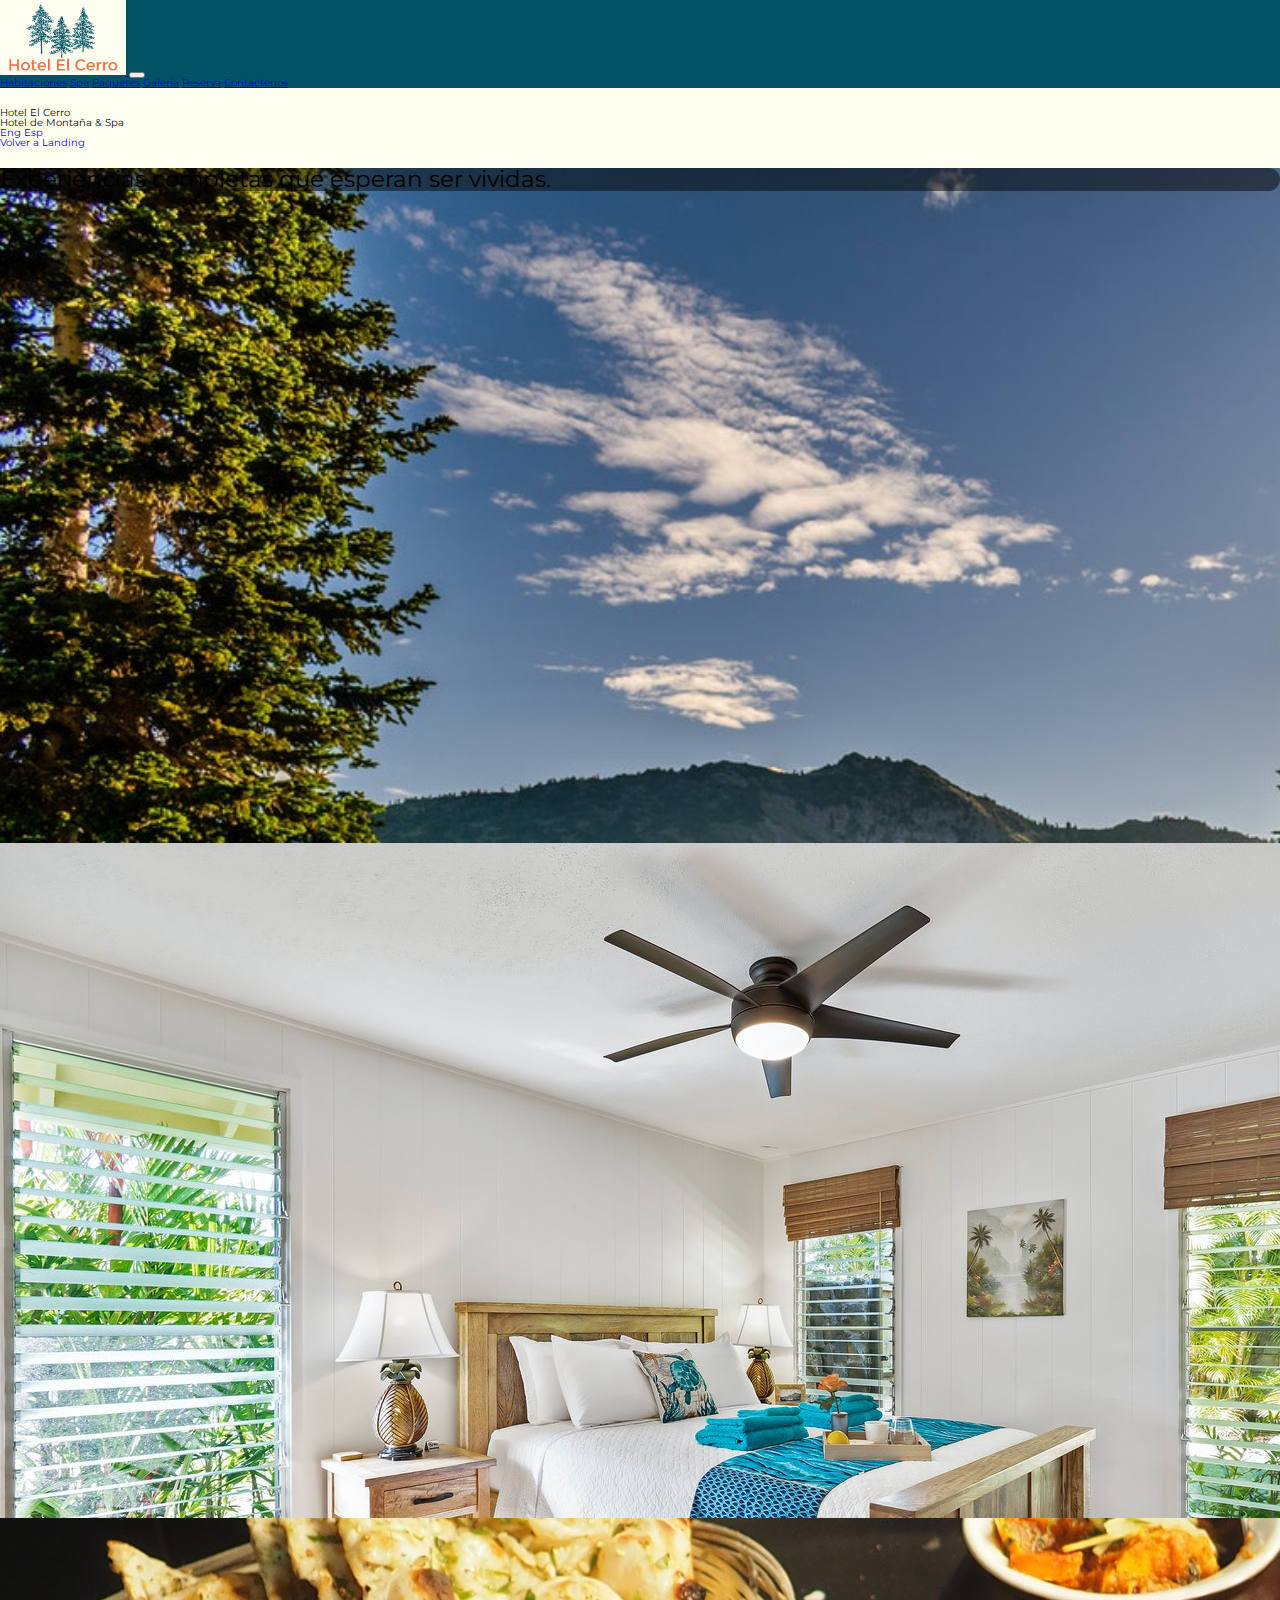
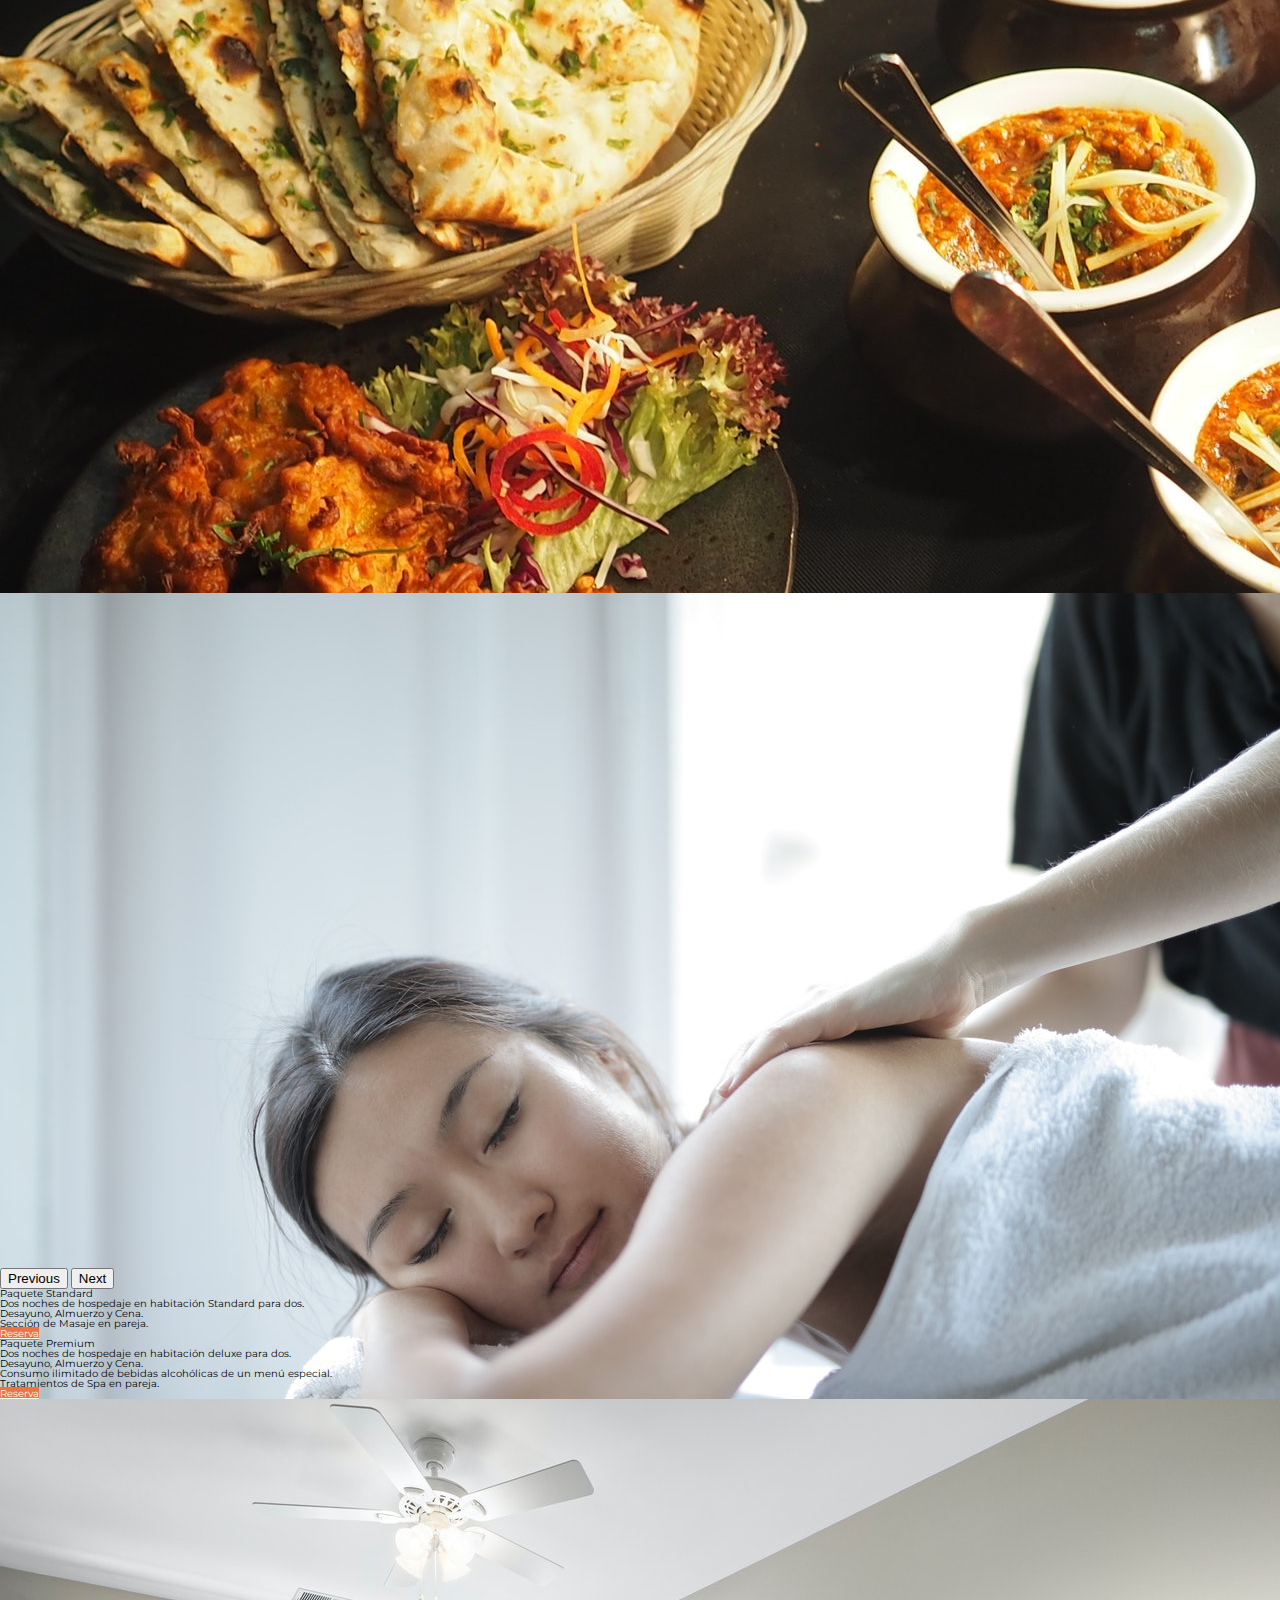
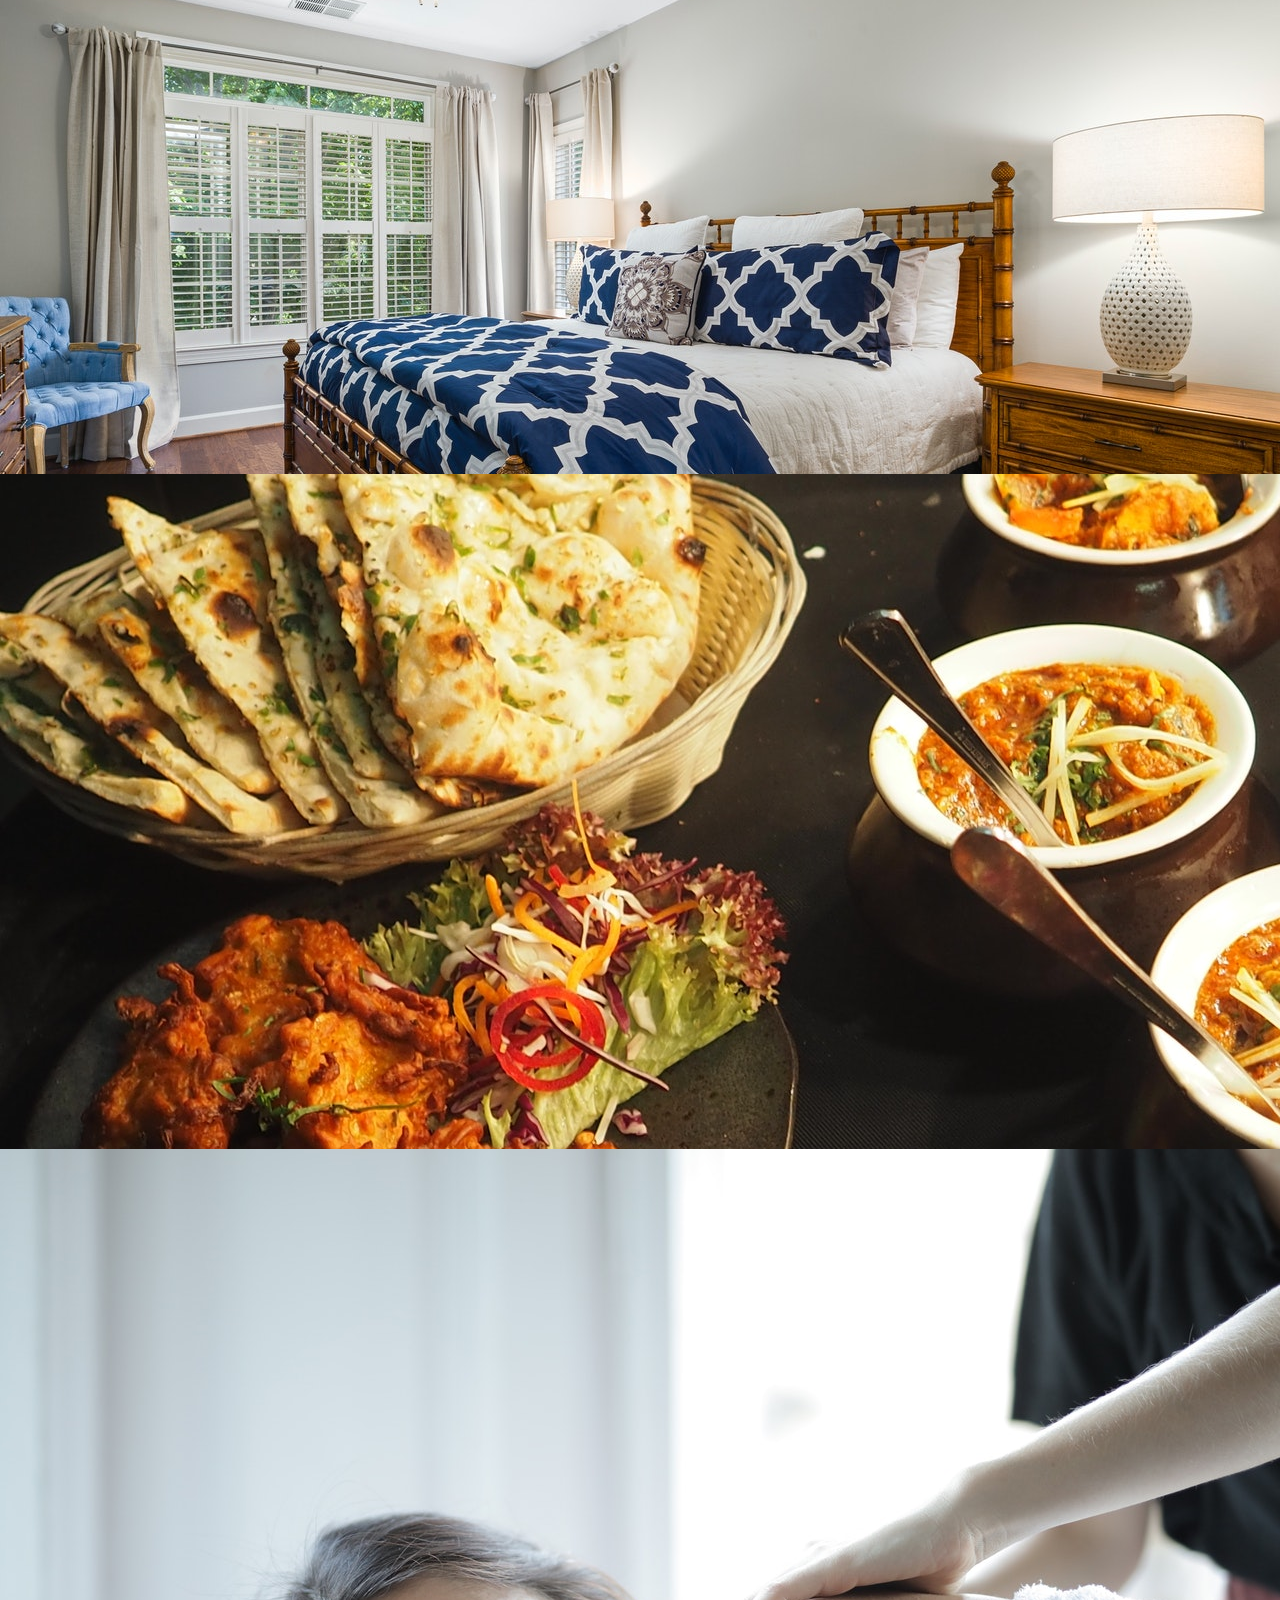
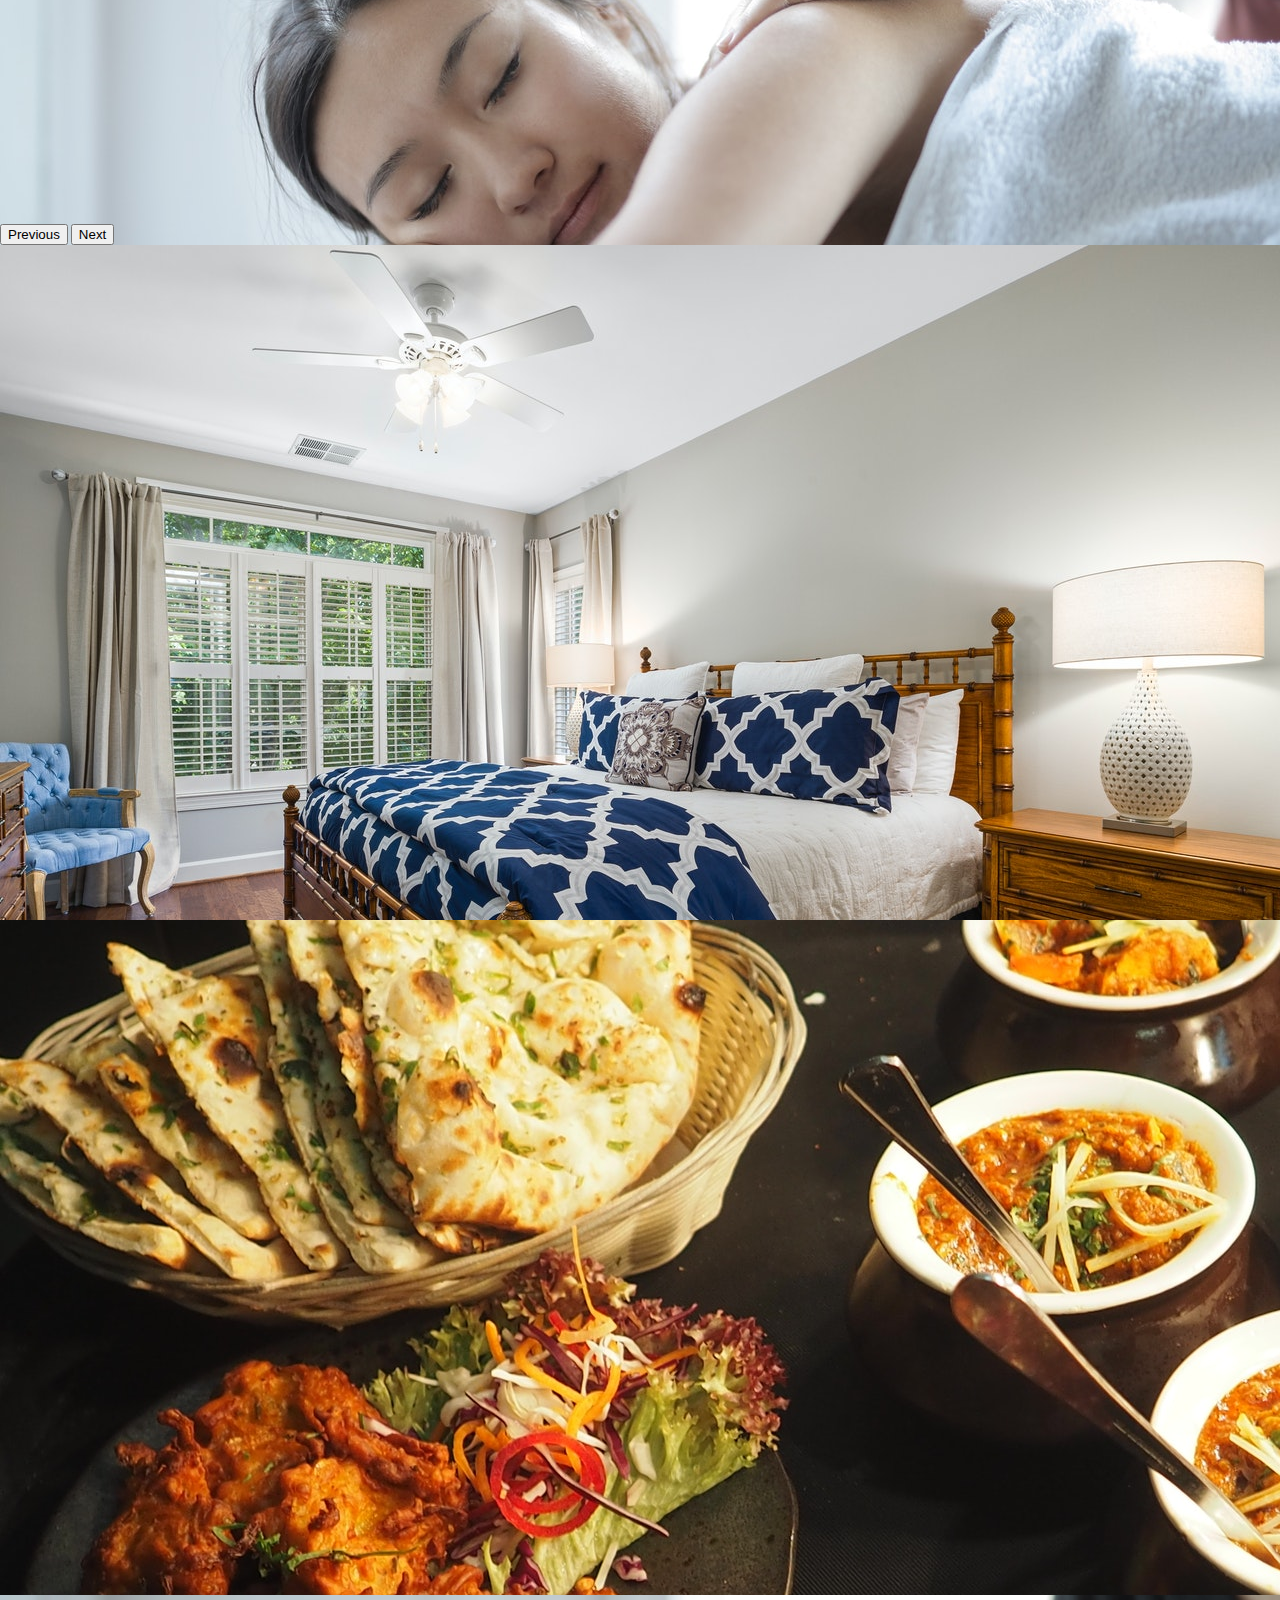
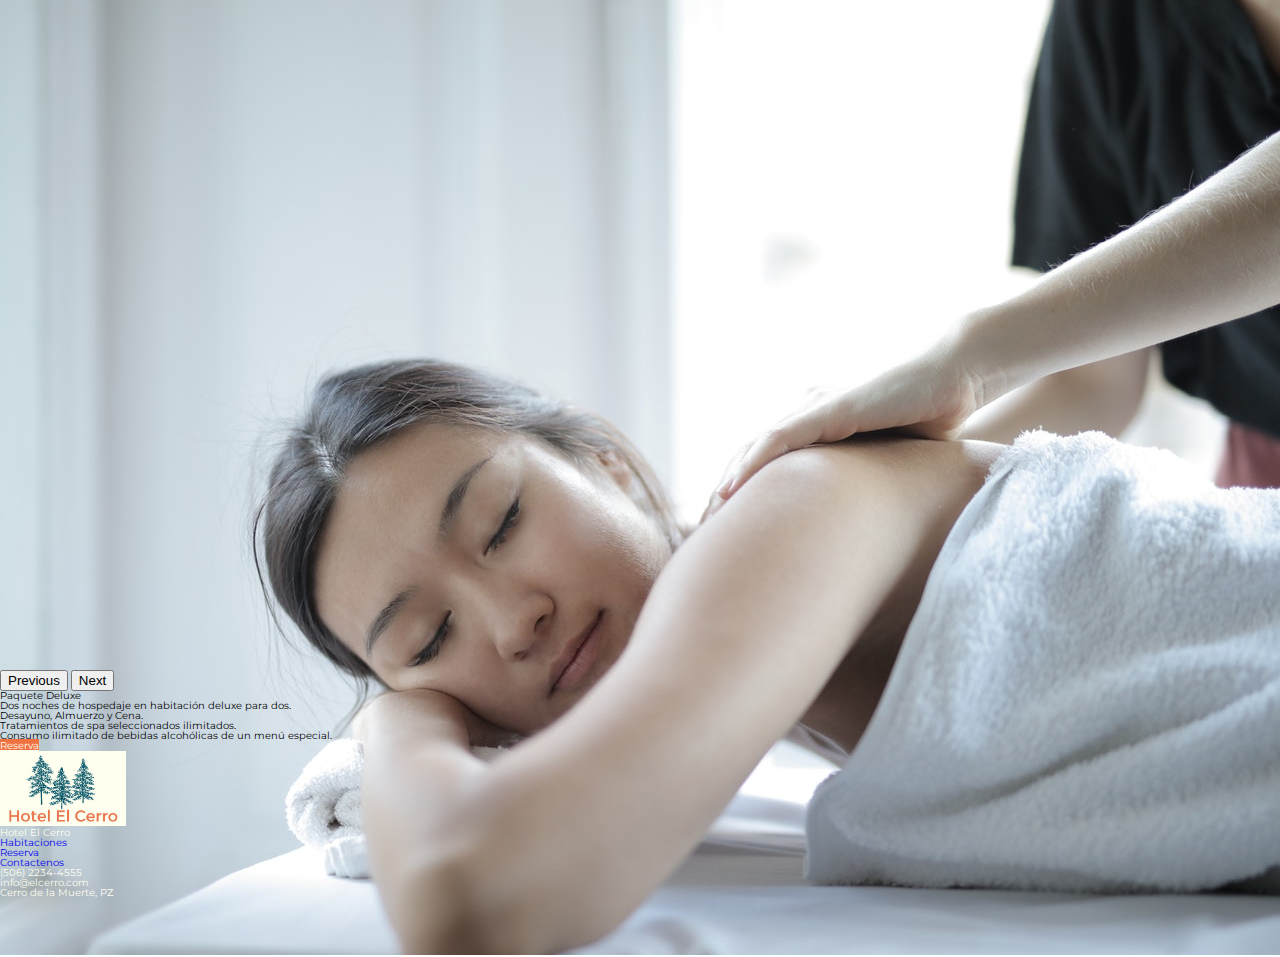
<file: paquetes.html>
<!DOCTYPE html>
<html lang="en">

<head>
    <meta charset="UTF-8">
    <meta http-equiv="X-UA-Compatible" content="IE=edge">
    <meta name="viewport" content="width=device-width, initial-scale=1.0">
    <link rel="stylesheet" href="css/reset.css">
    <link href="https://cdn.jsdelivr.net/npm/bootstrap@5.1.1/dist/css/bootstrap.min.css" rel="stylesheet" integrity="sha384-F3w7mX95PdgyTmZZMECAngseQB83DfGTowi0iMjiWaeVhAn4FJkqJByhZMI3AhiU" crossorigin="anonymous">
    <link rel="stylesheet" href="https://use.fontawesome.com/releases/v5.2.0/css/all.css" integrity="sha384-hWVjflwFxL6sNzntih27bfxkr27PmbbK/iSvJ+a4+0owXq79v+lsFkW54bOGbiDQ" crossorigin="anonymous">
    <link rel="preconnect" href="https://fonts.googleapis.com">
    <link rel="preconnect" href="https://fonts.gstatic.com" crossorigin>
    <link href="https://fonts.googleapis.com/css2?family=Montserrat:wght@300;400;500;600;700&display=swap" rel="stylesheet">
    <link rel="icon" type="image/gif" href="img/favicon.png">
    <link rel="stylesheet" href="css/style.css">

    <title>Hotel El Cerro | Paquetes </title>
</head>

<body>

    <!-- ====================================
   NAVBAR
===================================== -->

    <nav class="navbar navbar-expand-lg navbar-light sticky-top ps-4 navegacion">
        <div class="container-fluid">
            <a href="home.html " class="navbar-brand text-light">
                <img src="img/logo.jpg " height="75" alt="Logo">
            </a>
            <button type="button" class="navbar-toggler" data-bs-toggle="collapse" data-bs-target="#navbarCollapse">
                <span class="navbar-toggler-icon"></span>
            </button>
            <div class="collapse navbar-collapse" id="navbarCollapse">
                <div class="navbar-nav mx-auto navegacion-links">
                    <a href="habitaciones.html" class="nav-item nav-link active text-light fs-3 fw-bold">Habitaciones</a>
                    <a href="spa.html " class="nav-item nav-link text-light fs-3 fw-bold">Spa</a>
                    <a href="paquetes.html " class="nav-item nav-link text-light fs-3 fw-bold">Paquetes</a>
                    <a href="galeria.html " class="nav-item nav-link text-light fs-3 fw-bold">Galeria</a>
                    <a href="reserva.html " class="nav-item nav-link text-light fs-3 fw-bold">Reserva</a>
                    <a href="contactenos.html " class="nav-item nav-link text-light fs-3 fw-bold">Contactenos</a>
                </div>
            </div>
        </div>
    </nav>

    <!-- ====================================
   HEADER
===================================== -->
    <section class="home-header" id="home-header">
        <header class="container container-fluid d-flex justify-content-between align-items-center contenedor-header">

            <div>
                <h1 class="text-center display-4 fw-bold">Hotel El Cerro</h1>
                <h2 class="text-center fs-3">Hotel de Montaña & Spa</h2>
            </div>
            <div>
                <div class="d-flex justify-content-around">
                    <a href="#" class="fs-5 link-success">Eng</a>
                    <a href="#" class="fs-5 link-success">Esp</a>
                </div>
                <a href="index.html" class="btn btn-outline-success fs-4">Volver a Landing</a> </div>
        </header>
    </section>

    <section>
        <div class="bg-image d-flex align-items-end paquetes-background">
            <div class="container paquetes-background-contenedor">
                <p class="container text-white text-center pt-5 mb-5 px-5 py-5">
                    Experiencias completas que esperan ser vividas.
                </p>
            </div>
        </div>
    </section>

    <!-- ====================================
   PAQUETES
===================================== -->

    <section class="home-actividades p-5 fondo">

        <div class=" container row container-fluid m-auto justify-content-between p-4 ">
            <div class="col-lg-8  col-md-4 col-sm-12 text-center ">
                <div id="carouselExampleControls" class="carousel slide" data-bs-ride="carousel">
                    <div class="carousel-inner">
                        <div class="carousel-item active">
                            <img src="img/habitaciones2.jpg" class="d-block w-100" alt="...">
                        </div>
                        <div class="carousel-item">
                            <img src="img/galeria5.jpg" class="d-block w-100" alt="...">
                        </div>
                        <div class="carousel-item">
                            <img src="img/paquetes2.jpg" class="d-block w-100" alt="...">
                        </div>
                    </div>
                    <button class="carousel-control-prev" type="button" data-bs-target="#carouselExampleControls" data-bs-slide="prev">
                <span class="carousel-control-prev-icon" aria-hidden="true"></span>
                <span class="visually-hidden">Previous</span>
              </button>
                    <button class="carousel-control-next" type="button" data-bs-target="#carouselExampleControls" data-bs-slide="next">
                <span class="carousel-control-next-icon" aria-hidden="true"></span>
                <span class="visually-hidden">Next</span>
              </button>
                </div>
            </div>

            <div class="col-lg-4 col-md-4 col-sm-12 text-center align-self-start pt-5">
                <h5 class="display-2 font-weight-bolder">Paquete Standard</h5>
                <div class="pt-5"></div>

                <p class="fs-2">Dos noches de hospedaje en habitación Standard para dos.
                </p>
                <p class="fs-2">Desayuno, Almuerzo y Cena.
                </p>
                <p class="fs-2">Sección de Masaje en pareja.
                </p>
                <div class="pt-5"></div>

                <div class="pt-5"></div>
                <a href="reserva.html" class="btn btn-coral fs-1 p-3 m-5 ">Reserva</a>
            </div>
        </div>

        <div class=" container row container-fluid m-auto justify-content-between p-4 ">
            <div class="col-lg-4 col-md-4 col-sm-12 text-center align-self-start pt-5">
                <h5 class="display-2 font-weight-bolder">Paquete Premium</h5>
                <div class="pt-5"></div>

                <p class="fs-2">Dos noches de hospedaje en habitación deluxe para dos.
                </p>
                <p class="fs-2">Desayuno, Almuerzo y Cena.
                </p>
                <p class="fs-2">Consumo ilimitado de bebidas alcohólicas de un menú especial.
                </p>
                <p class="fs-2">Tratamientos de Spa en pareja.
                </p>
                <div class="pt-5"></div>

                <div class="pt-5"></div>
                <a href="reserva.html" class="btn btn-coral fs-1 p-3 m-5 ">Reserva</a>
            </div>

            <div class="col-lg-8  col-md-4 col-sm-12 text-center ">
                <div id="carouselExampleControls2" class="carousel slide" data-bs-ride="carousel">
                    <div class="carousel-inner">
                        <div class="carousel-item active">
                            <img src="img/habitaciones5.jpg" class="d-block w-100" alt="...">
                        </div>
                        <div class="carousel-item">
                            <img src="img/galeria5.jpg" class="d-block w-100" alt="...">
                        </div>
                        <div class="carousel-item">
                            <img src="img/paquetes2.jpg" class="d-block w-100" alt="...">
                        </div>
                    </div>
                    <button class="carousel-control-prev" type="button" data-bs-target="#carouselExampleControls2" data-bs-slide="prev">
                <span class="carousel-control-prev-icon" aria-hidden="true"></span>
                <span class="visually-hidden">Previous</span>
              </button>
                    <button class="carousel-control-next" type="button" data-bs-target="#carouselExampleControls2" data-bs-slide="next">
                <span class="carousel-control-next-icon" aria-hidden="true"></span>
                <span class="visually-hidden">Next</span>
              </button>
                </div>
            </div>
        </div>

        <div class=" container row container-fluid m-auto justify-content-between p-4 ">
            <div class="col-lg-8  col-md-4 col-sm-12 text-center ">
                <div id="carouselExampleControls3" class="carousel slide" data-bs-ride="carousel">
                    <div class="carousel-inner">
                        <div class="carousel-item active">
                            <img src="img/habitaciones5.jpg" class="d-block w-100" alt="...">
                        </div>
                        <div class="carousel-item">
                            <img src="img/galeria5.jpg" class="d-block w-100" alt="...">
                        </div>
                        <div class="carousel-item">
                            <img src="img/paquetes2.jpg" class="d-block w-100" alt="...">
                        </div>
                    </div>
                    <button class="carousel-control-prev" type="button" data-bs-target="#carouselExampleControls3" data-bs-slide="prev">
              <span class="carousel-control-prev-icon" aria-hidden="true"></span>
              <span class="visually-hidden">Previous</span>
            </button>
                    <button class="carousel-control-next" type="button" data-bs-target="#carouselExampleControls3" data-bs-slide="next">
              <span class="carousel-control-next-icon" aria-hidden="true"></span>
              <span class="visually-hidden">Next</span>
            </button>
                </div>
            </div>

            <div class="col-lg-4 col-md-4 col-sm-12 text-center align-self-start pt-5">
                <h5 class="display-2 font-weight-bolder">Paquete Deluxe</h5>
                <div class="pt-5"></div>

                <p class="fs-2">Dos noches de hospedaje en habitación deluxe para dos.
                </p>
                <p class="fs-2">Desayuno, Almuerzo y Cena.
                </p>
                <p class="fs-2">Tratamientos de spa seleccionados ilimitados.
                </p>
                <p class="fs-2">Consumo ilimitado de bebidas alcohólicas de un menú especial.
                </p>
                <div class="pt-5"></div>

                <div class="pt-5"></div>
                <a href="reserva.html" class="btn btn-coral fs-1 p-3 m-5 ">Reserva</a>
            </div>
        </div>

    </section>


    <!-- ====================================
   FOOTER
===================================== -->
    <footer class="p-4 w-100 pie">
        <div class="row container container-fluid m-auto">
            <div class="col-lg-4 col-md-4 col-sm-12 d-flex justify-content-center align-items-center p-1">
                <a href="home.html " class="navbar-brand text-light">
                    <img src="img/logo.jpg " height="75" alt="Logo">
                </a>
                <h3 class="text-center display-6 fw-bold">Hotel El Cerro</h3>
            </div>
            <div class="col-lg-4 col-md-4 col-sm-6 d-flex justify-content-center align-items-center p-1">

                <ul class="lista-links mb-0">
                    <li>
                        <a href="habitaciones.html" class="text-light fs-3 ">Habitaciones</a>
                    </li>
                    <li>
                        <a href="reserva.html " class="text-light fs-3 ">Reserva</a>
                    </li>
                    <li>
                        <a href="contactenos.html " class="text-light fs-3">Contactenos</a>
                    </li>
                </ul>
            </div>
            <div class="col-lg-4 col-md-4 col-sm-6 d-flex justify-content-center align-items-center p-1">
                <ul class="lista-links mb-0 ">
                    <li>
                        <p class="fs-3"><i class="fas fa-phone me-3 fs-3"></i> (506) 2234-4555</p>
                    </li>
                    <li>
                        <p class="fs-3"><i class="fas fa-envelope me-3 fs-3"></i> info@elcerro.com</p>
                    </li>
                    <li>
                        <p class="fs-3"><i class="fas fa-map-marker-alt me-3 fs-3"></i> Cerro de la Muerte, PZ</p>
                    </li>
                    <div class="d-flex justify-content-around">
                        <a href="https://www.facebook.com/" target="_blank"><i class="fab fa-3x fa-sm fa-facebook-square footer-iconos"></i></a>
                        <a href="https://www.youtube.com/" target="_blank"><i class="fab fa-3x fa-sm fa-youtube footer-iconos"></i></a>
                        <a href="https://www.youtube.com/" target="_blank"><i class="fab fa-3x fa-sm fa-instagram footer-iconos"></i></a>
                    </div>
                </ul>
            </div>
        </div>
    </footer>

    <a id="flechabtn" href="#home-header" class="goto-top" title="Ir al inicio" onclick="topFunction()" data-scroll>
        <i class="fas fa-arrow-circle-up fa-5x scroll-img"></i>
    </a>

    <script src="https://cdn.jsdelivr.net/npm/bootstrap@5.1.3/dist/js/bootstrap.bundle.min.js" integrity="sha384-ka7Sk0Gln4gmtz2MlQnikT1wXgYsOg+OMhuP+IlRH9sENBO0LRn5q+8nbTov4+1p" crossorigin="anonymous"></script>

    <!-- Scrolltop archivos -->
    <script src="https://code.jquery.com/jquery-3.5.1.slim.min.js" integrity="sha384-DfXdz2htPH0lsSSs5nCTpuj/zy4C+OGpamoFVy38MVBnE+IbbVYUew+OrCXaRkfj" crossorigin="anonymous"></script>
    <script src="js/smooth-scroll.min.js"></script>
    <script src="js/elastico.js"></script>
</body>

</html>
</file>
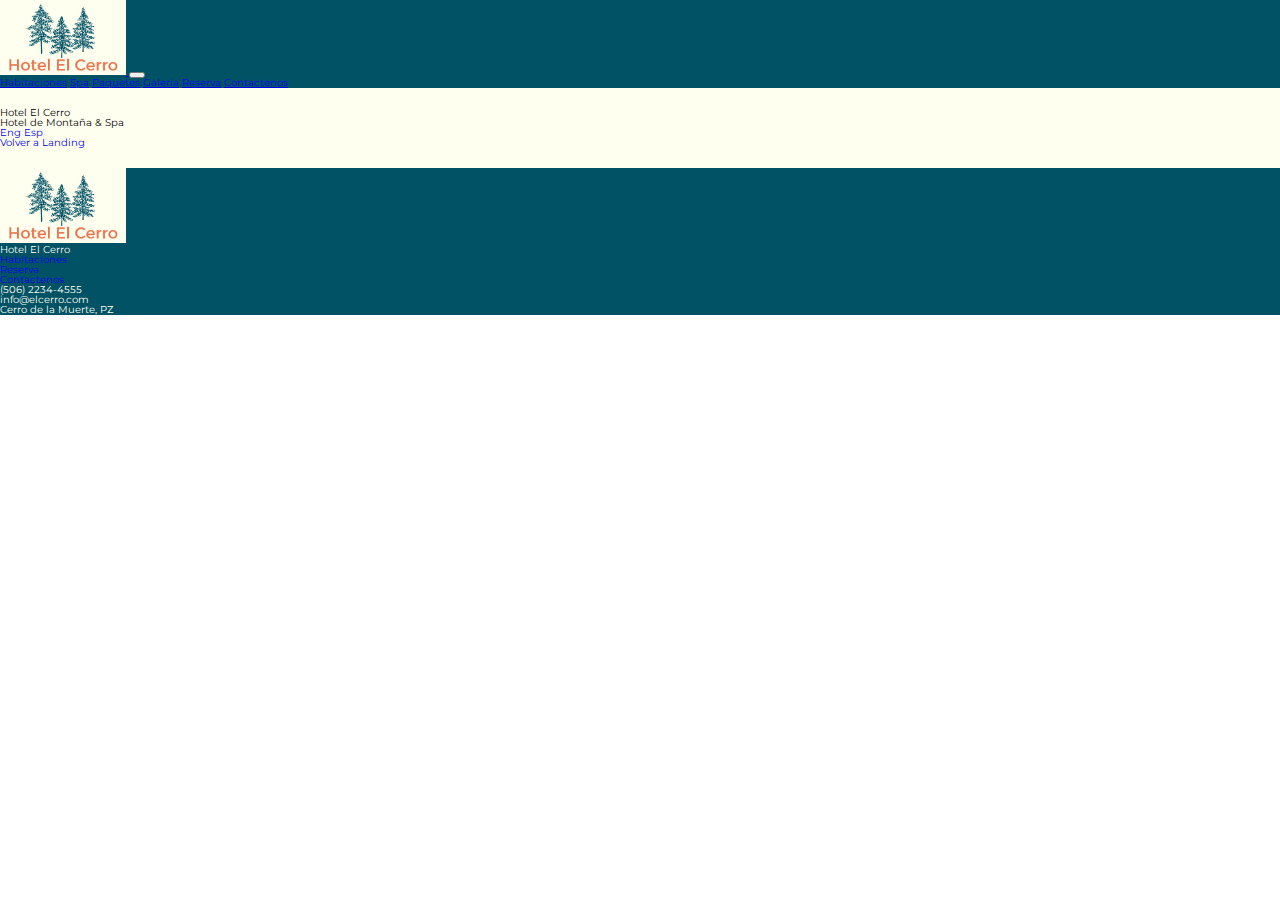
<file: plantilla.html>
<!DOCTYPE html>
<html lang="en">

<head>
    <meta charset="UTF-8">
    <meta http-equiv="X-UA-Compatible" content="IE=edge">
    <meta name="viewport" content="width=device-width, initial-scale=1.0">
    <link rel="stylesheet" href="css/reset.css">
    <link href="https://cdn.jsdelivr.net/npm/bootstrap@5.1.1/dist/css/bootstrap.min.css" rel="stylesheet" integrity="sha384-F3w7mX95PdgyTmZZMECAngseQB83DfGTowi0iMjiWaeVhAn4FJkqJByhZMI3AhiU" crossorigin="anonymous">
    <link rel="stylesheet" href="https://use.fontawesome.com/releases/v5.2.0/css/all.css" integrity="sha384-hWVjflwFxL6sNzntih27bfxkr27PmbbK/iSvJ+a4+0owXq79v+lsFkW54bOGbiDQ" crossorigin="anonymous">
    <link rel="preconnect" href="https://fonts.googleapis.com">
    <link rel="preconnect" href="https://fonts.gstatic.com" crossorigin>
    <link href="https://fonts.googleapis.com/css2?family=Montserrat:wght@300;400;500;600;700&display=swap" rel="stylesheet">
    <link rel="icon" type="image/gif" href="img/favicon.png">
    <link rel="stylesheet" href="css/style.css">

    <title>Hotel El Cerro | Plantilla </title>
</head>

<body>

    <!-- ====================================
   NAVBAR
===================================== -->

    <nav class="navbar navbar-expand-lg navbar-light sticky-top ps-4 navegacion">
        <div class="container-fluid">
            <a href="home.html " class="navbar-brand text-light">
                <img src="img/logo.jpg " height="75" alt="Logo">
            </a>
            <button type="button" class="navbar-toggler" data-bs-toggle="collapse" data-bs-target="#navbarCollapse">
                <span class="navbar-toggler-icon"></span>
            </button>
            <div class="collapse navbar-collapse" id="navbarCollapse">
                <div class="navbar-nav mx-auto navegacion-links">
                    <a href="habitaciones.html" class="nav-item nav-link active text-light fs-3 fw-bold">Habitaciones</a>
                    <a href="spa.html " class="nav-item nav-link text-light fs-3 fw-bold">Spa</a>
                    <a href="paquetes.html " class="nav-item nav-link text-light fs-3 fw-bold">Paquetes</a>
                    <a href="galeria.html " class="nav-item nav-link text-light fs-3 fw-bold">Galeria</a>
                    <a href="reserva.html " class="nav-item nav-link text-light fs-3 fw-bold">Reserva</a>
                    <a href="contactenos.html " class="nav-item nav-link text-light fs-3 fw-bold">Contactenos</a>
                </div>
            </div>
        </div>
    </nav>

    <!-- ====================================
   HEADER
===================================== -->
    <section class="home-header" id="home-header">
        <header class="container container-fluid d-flex justify-content-between align-items-center contenedor-header">

            <div>
                <h1 class="text-center display-4 fw-bold">Hotel El Cerro</h1>
                <h2 class="text-center fs-3">Hotel de Montaña & Spa</h2>
            </div>
            <div>
                <div class="d-flex justify-content-around">
                    <a href="#" class="fs-5 link-success">Eng</a>
                    <a href="#" class="fs-5 link-success">Esp</a>
                </div>
                <a href="index.html" class="btn btn-outline-success fs-4">Volver a Landing</a> </div>
        </header>
    </section>



    <!-- ====================================
   FOOTER
===================================== -->
    <footer class="p-4 w-100 pie">
        <div class="row container container-fluid m-auto">
            <div class="col-lg-4 col-md-4 col-sm-12 d-flex justify-content-center align-items-center p-1">
                <a href="home.html " class="navbar-brand text-light">
                    <img src="img/logo.jpg " height="75" alt="Logo">
                </a>
                <h3 class="text-center display-6 fw-bold">Hotel El Cerro</h3>
            </div>
            <div class="col-lg-4 col-md-4 col-sm-6 d-flex justify-content-center align-items-center p-1">

                <ul class="lista-links mb-0">
                    <li>
                        <a href="habitaciones.html" class="text-light fs-3 ">Habitaciones</a>
                    </li>
                    <li>
                        <a href="reserva.html " class="text-light fs-3 ">Reserva</a>
                    </li>
                    <li>
                        <a href="contactenos.html " class="text-light fs-3">Contactenos</a>
                    </li>
                </ul>
            </div>
            <div class="col-lg-4 col-md-4 col-sm-6 d-flex justify-content-center align-items-center p-1">
                <ul class="lista-links mb-0 ">
                    <li>
                        <p class="fs-3"><i class="fas fa-phone me-3 fs-3"></i> (506) 2234-4555</p>
                    </li>
                    <li>
                        <p class="fs-3"><i class="fas fa-envelope me-3 fs-3"></i> info@elcerro.com</p>
                    </li>
                    <li>
                        <p class="fs-3"><i class="fas fa-map-marker-alt me-3 fs-3"></i> Cerro de la Muerte, PZ</p>
                    </li>
                    <div class="d-flex justify-content-around">
                        <a href="https://www.facebook.com/" target="_blank"><i class="fab fa-3x fa-sm fa-facebook-square footer-iconos"></i></a>
                        <a href="https://www.youtube.com/" target="_blank"><i class="fab fa-3x fa-sm fa-youtube footer-iconos"></i></a>
                        <a href="https://www.youtube.com/" target="_blank"><i class="fab fa-3x fa-sm fa-instagram footer-iconos"></i></a>
                    </div>
                </ul>
            </div>
        </div>
    </footer>

    <a id="flechabtn" href="#home-header" class="goto-top" title="Ir al inicio" onclick="topFunction()" data-scroll>
        <i class="fas fa-arrow-circle-up fa-5x scroll-img"></i>
    </a>

    <!-- Scrolltop archivos -->
    <script src="https://code.jquery.com/jquery-3.5.1.slim.min.js" integrity="sha384-DfXdz2htPH0lsSSs5nCTpuj/zy4C+OGpamoFVy38MVBnE+IbbVYUew+OrCXaRkfj" crossorigin="anonymous"></script>
    <script src="js/smooth-scroll.min.js"></script>
    <script src="js/elastico.js"></script>
</body>

</html>
</file>
<file: css/landing.css>
* {
    box-sizing: border-box;
    font-family: 'Montserrat', sans-serif;
}

:root {
    --verdeazul: #015265;
    --musgo: #7d9027;
    --coral: #ea744c;
    --turquesa: #25868f;
    --lima: #c5ca54;
    --white: #FFFFF0;
}

body {
    background-image: url(../img/landing-page.jpg);
    background-size: cover;
    background-repeat: no-repeat;
    background-position: center;
    width: 100%;
    height: 73vh;
}

.display-3 {
    color: var(--white);
    margin-top: 200px;
}

.container {
    background-color: rgba(255, 255, 240, 0.5);
    color: var(--verdeazul);
    font-weight: 800;
    font-size: 30px;
    cursor: pointer;
    border-radius: 5px;
}

.btn {
    background: var(--coral) linear-gradient(180deg, #e98c6d, #ea744c)repeat-x;
    border: #bf5f3f;
    color: var(--white);
    font-size: 25px;
}

.btn:hover {
    background: var(--coral);
    color: var(--white);
}

@media all and ( min-width: 320px) {
    .btn {
        font-size: 15px;
    }
}

@media all and ( min-width: 1200px) {
    .btn {
        font-size: 25px;
    }
    #myCanvas {
        height: 200px;
        width: 10000px;
        max-width: 100%;
        min-width: 800px;
        position: absolute;
        bottom: 0;
    }
}
</file>
<file: css/style.css>
* {
    box-sizing: border-box;
}

html {
    font-family: 'Montserrat', sans-serif !important;
    font-size: 10px;
    /*comportamiento suave del scroll*/
    scroll-behavior: smooth;
}

:root {
    --verdeazul: #015265;
    --musgo: #7d9027;
    --coral: #f07142;
    --turquesa: #25868f;
    --lima: #c5ca54;
    --white: #FFFFF0;
}

.fondo {
    background-color: var(--white);
}

.btn-coral {
    background-color: var(--coral);
    color: var(--white);
}

.btn-coral:hover {
    background: linear-gradient(160deg, rgba(237, 155, 125, 1) 0%, rgba(240, 113, 66, 1) 100%);
    color: var(--white);
}


/* ============================================================================================================
   NAVBAR
============================================================================================================= */


/* ============================================================================================================
 HOMEPAGE
============================================================================================================= */

.navegacion {
    background-color: var(--verdeazul);
    color: var(--white);
}

.contenedor-header a,
.contenedor-header button a {
    text-decoration: none;
}

.carousel-inner>.carousel-item {
    height: 75vh;
}

.home-header {
    padding: 20px 0;
    background-color: var(--white);
}


/* =======================================================
   HABITACIONES
======================================================== */

.home-habitaciones {
    padding: 40px 0;
}


/* ========================================================
    UBICACION
===========================================================*/

.home-ubicacion {
    background-color: var(--lima);
}


/* ========================================================
    VIDEO
=========================================================== */

.container-fluid1 {
    height: 80vh;
}

.container-fluid1 h1 {
    text-shadow: 0 0 30px #fff;
    letter-spacing: 5px;
    font-size: 4rem;
}

.container-fluid1 p {
    font-size: 1.8em;
    border-radius: 24px;
    /*profundidad*/
    /*usar la web para cambiar colores de la profundidad: pagina hex2rgba*/
    box-shadow: inset 0 0 0 1000px rgba(3, 78, 37, 0.2);
}


/* ========================================================
    JUMBOTRON
===========================================================*/

.home-jumbotron {
    background: url("/img/jumbotron.jpg");
    height: 200px;
}


/* ============================================================================================================
HABITACIONES
============================================================================================================= */

.habitaciones-background {
    background-image: url("/img/habitaciones1.jpg");
    background-repeat: no-repeat;
    background-size: cover;
    height: 75vh;
}

.habitaciones-background-contenedor p {
    font-size: 2.3rem;
    border-radius: 24px;
    box-shadow: inset 0 0 0 1000px rgba(8, 8, 8, 0.5);
}

.carousel-control-prev-icon,
.carousel-control-next-icon {
    width: 100px;
    height: 100px;
}

.habitaciones-iconos {
    color: var(--coral);
}

.habitaciones-acordeon {
    margin-bottom: 25px;
}

.accordion {
    background-color: var(--white);
    color: #444;
    cursor: pointer;
    padding: 18px;
    width: 50%;
    text-align: left;
    border: 1px var(--verdeazul) solid;
    transition: 0.4s;
    display: flex;
    justify-content: center;
}

.accordion:hover {
    background-color: var(--lima);
}

.panel {
    padding: 0 18px;
    width: 50%;
    background-color: white;
    display: none;
    overflow: hidden;
    border: 2px #000 solid;
    max-height: 0;
    transition: max-height 0.1s ease-out;
    font-size: 20px;
}

.accordion:after {
    content: "\02795";
    font-size: 20px;
    color: #000;
    float: right;
    margin-left: 5px;
}


/* ============================================================================================================
   SPA
============================================================================================================= */

.spa-background {
    background-image: url("/img/spa1.jpg");
    background-repeat: no-repeat;
    background-size: cover;
    height: 75vh;
}

.spa-background-contenedor p {
    font-size: 2.3rem;
    border-radius: 24px;
    box-shadow: inset 0 0 0 1000px rgba(8, 8, 8, 0.5);
}

.spa-descripcion {
    background-color: var(--musgo);
}

.spa-descripcion-txt {
    font-size: 2.3rem;
}


/* TABS*/

.tab {
    overflow: hidden;
    border: 2px solid var(--coral);
}

.txt-tab {
    font-size: 20px;
    text-align: center;
}

.tam1 {
    font-size: 24px;
}

.tab button {
    background-color: inherit;
    float: left;
    color: #000;
    border: none;
    outline: none;
    cursor: pointer;
    padding: 14px 16px;
    transition: 0.3s;
}

.tab button:hover {
    background-color: var(--lima);
}

.tab button.active {
    background-color: var(--coral);
    color: #fff;
}

.tabcontent {
    display: none;
    padding: 6px 12px;
    border: 2px solid #ccc;
    border-top: none;
    background: #eee;
}

.tabcontent {
    animation: efect1 2s;
}

@keyframes efect1 {
    from {
        opacity: 0;
    }
    to {
        opacity: 1;
    }
}

.cursor {
    cursor: pointer;
}

.txt-radios {
    font-size: 20px;
}


/* ============================================================================================================
HABITACIONES
============================================================================================================= */

.paquetes-background {
    background-image: url("/img/paquetes1.jpg");
    background-repeat: no-repeat;
    background-size: cover;
    height: 75vh;
}

.paquetes-background-contenedor p {
    font-size: 2.3rem;
    border-radius: 24px;
    box-shadow: inset 0 0 0 1000px rgba(8, 8, 8, 0.5);
}


/* ============================================================================================================
   GALERIA
============================================================================================================= */

.galeria-background {
    background-image: url("/img/galeria1.jpg");
    background-repeat: no-repeat;
    background-size: cover;
    height: 75vh;
}

.contenedor-video {
    border-radius: 8px;
    max-width: 450px;
    height: auto;
    padding: 50px;
    background: var(--verdeazul);
    margin: 25px auto;
    box-shadow: 0 8px 6px -6px white;
}

.btn-video {
    background: var(--coral) linear-gradient(180deg, #e98c6d, #ea744c)repeat-x;
    border: #bf5f3f;
    font-weight: 600;
    border: none;
    color: #fff;
    padding: 10px 15px;
    display: inline-block;
    font-size: 20px;
    letter-spacing: 7px;
    margin: 0;
    border-radius: 5px;
}

.btn-video:hover {
    background: var(--coral);
    color: var(--white);
}

.lightbox {
    background-color: rgba(0, 0, 0, 0.8);
    overflow: scroll;
    position: fixed;
    display: none;
    z-index: 1;
    bottom: 0;
    right: 0;
    left: 0;
    top: 0;
}

.lightbox-container {
    position: relative;
    max-width: 960px;
    margin: 10% auto;
    padding: 0 3%;
    height: auto;
    z-index: 10;
}

.lightbox-content {
    box-shadow: 0 1px 6px rgba(0, 0, 0, 0.7);
}

.lightbox-close {
    text-transform: uppercase;
    background-color: var(--coral);
    position: absolute;
    right: 7%;
    max-width: 960px;
    font-weight: 300;
    font-size: 20px;
    border: none;
    color: #fff;
    top: -40px;
}


/* ============================================================================================================
  RESERVA
============================================================================================================= */

.reserva-divisor {
    background-color: var(--verdeazul);
    height: 30px;
    width: 100%;
    margin-bottom: 10px;
}

.resultado {
    width: 557px;
    height: 400px;
    text-align: justify;
    display: block;
}


/* ============================================================================================================
   CONTACTENOS
============================================================================================================= */

.contactenos-background {
    background-image: url("/img/contactenos1.jpg");
    background-repeat: no-repeat;
    background-size: cover;
    height: 75vh;
}

.contactenos-iconos {
    color: var(--coral);
}


/*posiciona el boton scrolltop a la derecha y le brinda posicion fija = fixed*/

.goto-top {
    position: fixed;
    bottom: 20px;
    right: 50px;
}

.goto-top .fa-arrow-circle-up {
    color: var(--coral);
}


/* ============================================================================================================
   FOOTER
============================================================================================================= */

.pie {
    background-color: var(--verdeazul);
    color: var(--white);
}

.lista-links a {
    text-decoration: none;
}

.footer-iconos {
    color: var(--white);
}

.footer-iconos:hover {
    color: var(--coral);
}

@media only screen and (max-width:400px) {
    .container-fluid1 h1 {
        font-size: 3rem;
    }
    .container-fluid1 p {
        font-size: 1.4em;
    }
}
</file>
